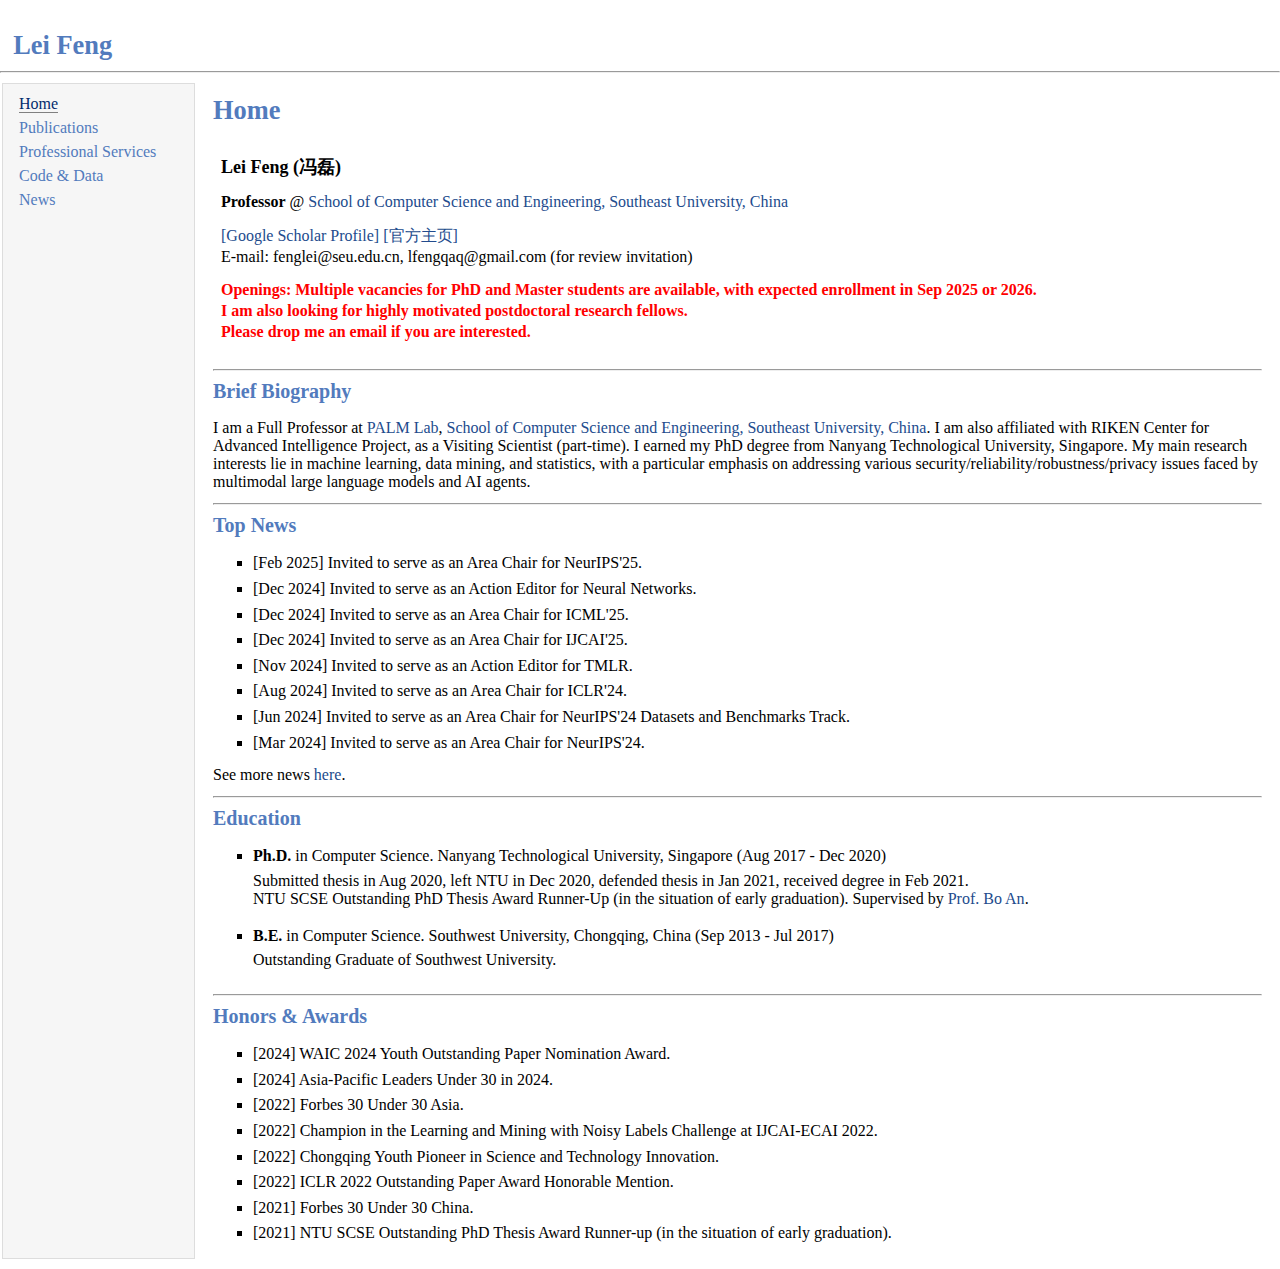
<file: index.html>
<html>

<head>
    <meta http-equiv="Content-Type" content="text/html;charset=utf-8" />
    <link rel="stylesheet" type="text/css" href="style.css" />
    <title>Lei Feng</title>
    <base href="https://lfeng1995.github.io/index.html">
	<meta name="google-site-verification" content="W05h1Y3rGuQXrUuBnQ_l-rdKO04fQiR-cDqy-4horTA" />
</head>

<body>
<h1 style="padding-left: 0.5em">Lei Feng</h1><hr>
<table summary="Table for page layout." id="tlayout">
<tr valign="top">
<td id="layout-menu">
    <div class="menu-item"><a href="index.html" class="current">Home</a></div>
	<div class="menu-item"><a href="research.html">Publications</a></div>
	<div class="menu-item"><a href="services.html">Professional Services</a></div>
    <div class="menu-item"><a href="codedata.html">Code & Data</a></div>
	<div class="menu-item"><a href="news.html">News</a></div>
</td>
<td id="layout-content">
    <h1 style="margin-top: 0em">Home</h1><br>
  <!--  <p>[ <a href="#news">News</a>,
        <a href="#interest">Research Interests</a>,
        <a href="#job">Job Experience</a>,
        <a href="#edu">Education</a> ]</p>-->
    <table class="imgtable"><tr valign="top">
        <td align="left">
            <!-- <p><span style="font-size: 130%"><b>Lei Feng (冯磊)</b></span></p> -->
			<p><font size="4"><b>Lei Feng (冯磊)</b></font></p>

            <p>
                <b>Professor</b> @ <a href="https://cs.seu.edu.cn/" target="_blank">School of Computer Science and Engineering, Southeast University, China</a> <br>
			</p>
			
			<!--
            <p>
                <b>Visiting Scientist</b><br>
                <a href="https://aip.riken.jp/labs/generic_tech/imperfect_inf_learn/?lang=en" target="_blank">Imperfect Information Learning Team</a> <br>
                <a href="https://aip.riken.jp/" target="_blank">RIKEN Center for Advanced Intelligence Project, Japan</a> <br>
			</p>
			-->
			
            <p>
				<a href="https://scholar.google.com.sg/citations?user=KomQOFkAAAAJ&hl" target="_blank">[Google Scholar Profile]</a> 
				<a href="https://cs.seu.edu.cn/fenglei/main.htm" target="_blank">[官方主页]</a> <br>
				<!-- <a href="https://faculty.cqu.edu.cn/LeiFeng/en/index.htm" target="_blank">Official Profile</a> <br> -->
				<!-- <a href="http://csrankings.org/#/fromyear/2019/toyear/2020/index?ai&mlmining&world" target="_blank">[CSRankings]</a> -->
				E-mail: fenglei@seu.edu.cn, lfengqaq@gmail.com (for review invitation)<br>
            </p>

			<p>
			
			<font color="red"><b>
			Openings: Multiple vacancies for PhD and Master students are available, with expected enrollment in Sep 2025 or 2026. <br>
			I am also looking for highly motivated postdoctoral research fellows. <br>
			Please drop me an email if you are interested.</u></b></font> 
			
			<!-- <font color="red"><b>Our group at NTU is always looking for highly self-motivated visiting PhD/Master students, remote/on-site research interns/assistants. Feel free to drop me an email if you are interested.</b></font> -->
			</p>
        </td>
    </tr></table>

<div>
<h2><hr><a name="biography"></a>Brief Biography</h2>
I am a Full Professor at <a href="https://palm.seu.edu.cn/" target="_blank">PALM Lab</a>, <a href="https://cs.seu.edu.cn/" target="_blank">School of Computer Science and Engineering, Southeast University, China</a>. I am also affiliated with RIKEN Center for Advanced Intelligence Project, as a Visiting Scientist (part-time). I earned my PhD degree from Nanyang Technological University, Singapore. My main research interests lie in machine learning, data mining, and statistics, with a particular emphasis on addressing various security/reliability/robustness/privacy issues faced by multimodal large language models and AI agents.
</div>

<!-- 
<div>
<h2><hr><a name="biography"></a>Recruiting Information</h2>
        <ul>
		   <li><p>[PhD Students] Full PhD Scholarships are available starting from January 2025. Besides, you can apply for </p></li>
		   <li><p>[Mar 2024] Invited to serve as an Area Chair for NeurIPS'24. </p></li>
		   <li><p>[Dec 2023] Invited to serve as a SPC for IJCAI'24. </p></li>
        </ul>
</div>
-->

<!-- 
I am a machine learning researcher with research interests in reliable machine learning and weakly supervised learning. 
I received my Ph.D. degree from School of Computer Science and Engineering, Nanyang Technological University, Singapore, in 2021, supervised by <a href="https://personal.ntu.edu.sg/boan/" target="_blank">Prof. Bo An</a>. I was a research intern at Imperfect Information Learning Team, RIKEN Center for Advanced Intelligence Project, supervised by <a href="http://www.ms.k.u-tokyo.ac.jp/sugi/" target="_blank">Prof. Masashi Sugiyama</a> and <a href="https://niug1984.github.io/" target="_blank">Dr. Gang Niu</a>. Before my Ph.D. study, I received my B.E. degree from College of Computer and Information Science, Southwest University, China, in 2017.
My long-term goal is to build effective, reliable, and explainable machine learning systems, which can learn from various types of complex data with limited supervision information.
-->

<div>
        <h2><hr><a name="news"></a>Top News</h2>
        <ul>
		<li><p>[Feb 2025] Invited to serve as an Area Chair for NeurIPS'25. </p></li>
		<li><p>[Dec 2024] Invited to serve as an Action Editor for Neural Networks. </p></li>
		<li><p>[Dec 2024] Invited to serve as an Area Chair for ICML'25. </p></li>
		<li><p>[Dec 2024] Invited to serve as an Area Chair for IJCAI'25. </p></li>
			<li><p>[Nov 2024] Invited to serve as an Action Editor for TMLR. </p></li>
			<li><p>[Aug 2024] Invited to serve as an Area Chair for ICLR'24. </p></li>
			<li><p>[Jun 2024] Invited to serve as an Area Chair for NeurIPS'24 Datasets and Benchmarks Track. </p></li>
			<li><p>[Mar 2024] Invited to serve as an Area Chair for NeurIPS'24. </p></li>
        </ul>
		See more news <a href="news.html">here</a>.
</div>

<!--
<div>
<h2><hr><a name="biography"></a>Research Interests</h2>
My general research interests lie in machine learning and data science, with a particular emphasis on the following topics:
<ul>
<li><p><b>Weakly Supervised Learning:</b><br>
- Partial-Label Learning [<A HREF="https://ojs.aaai.org/index.php/AAAI/article/view/4233" target="_blank">AAAI'19</A>, <A HREF="http://proceedings.mlr.press/v119/feng20a/feng20a.pdf" target="_blank">ICML'20a</A>, <A HREF="https://proceedings.neurips.cc/paper/2020/hash/7bd28f15a49d5e5848d6ec70e584e625-Abstract.html" target="_blank">NeurIPS'20</A>, <A HREF="https://openreview.net/pdf?id=qqdXHUGec9h" target="_blank">ICLR'22a</A>, <A HREF="https://dl.acm.org/doi/abs/10.1145/3534678.3539434" target="_blank">KDD'22</A>, <A HREF="https://openreview.net/pdf?id=wUUutywJY6" target="_blank">NeurIPS'22a</A>, <A HREF="https://openreview.net/pdf?id=EhYjZy6e1gJ" target="_blank">ICLR'22b</A>, <A HREF="https://ieeexplore.ieee.org/abstract/document/10122995/" target="_blank">TPAMI'23</A>, <A HREF="https://dl.acm.org/doi/10.1145/3580305.3599460" target="_blank">KDD'23</A>, <A HREF="https://openaccess.thecvf.com/content/ICCV2023/papers/He_Candidate-aware_Selective_Disambiguation_Based_On_Normalized_Entropy_for_Instance-dependent_Partial-label_ICCV_2023_paper.pdf" target="_blank">ICCV'23a</A>, <A HREF="https://openreview.net/pdf?id=PYSfn5xXEe" target="_blank">NeurIPS'23a</A>]<br>
- Noisy-Label Learning [<A HREF="https://openaccess.thecvf.com/content_CVPR_2020/papers/Wei_Combating_Noisy_Labels_by_Agreement_A_Joint_Training_Method_with_CVPR_2020_paper.pdf" target="_blank">CVPR'20</A>, <A HREF="https://www.ijcai.org/proceedings/2020/0305.pdf" target="_blank">IJCAI'20</A>, <A HREF="https://ojs.aaai.org/index.php/AAAI/article/view/20851" target="_blank">AAAI'22a</A>, <A HREF="https://openreview.net/pdf?id=qzM1Tw5i7N" target="_blank">TMLR'22</A>, <A HREF="https://ieeexplore.ieee.org/abstract/document/9765651/" target="_blank">TNNLS'22</A>, <A HREF="https://openaccess.thecvf.com/content/CVPR2023/papers/Wei_Fine-Grained_Classification_With_Noisy_Labels_CVPR_2023_paper.pdf" target="_blank">CVPR'23</A>, <A HREF="https://openreview.net/pdf?id=g0ofsq1NRL" target="_blank">ICML'23a</A>, <A HREF="https://www.ijcai.org/proceedings/2023/494" target="_blank">IJCAI'23</A>
, <A HREF="https://openaccess.thecvf.com/content/ICCV2023/papers/Yuan_Late_Stopping_Avoiding_Confidently_Learning_from_Mislabeled_Examples_ICCV_2023_paper.pdf" target="_blank">ICCV'23b</A>]<br>
- Complementary-Label Learning [<A HREF="http://proceedings.mlr.press/v119/feng20a/feng20a.pdf" target="_blank">ICML'20b</A>, <A HREF="https://www.ijcai.org/proceedings/2021/423" target="_blank">IJCAI'21</A>,  <A HREF="https://proceedings.mlr.press/v206/liu23g.html" target="_blank">AISTATS'23</A>]<br>
- Weakly Supervised Binary Classification [<A HREF="http://proceedings.mlr.press/v139/feng21d/feng21d.pdf" target="_blank">ICML'21a</A>, <A HREF="http://proceedings.mlr.press/v139/cao21b/cao21b.pdf" target="_blank">ICML'21b</A>, <A HREF="https://openreview.net/pdf?id=NH29920YEmj" target="_blank">ICLR'22c</A>, <A HREF="https://openreview.net/pdf?id=4RoD1o7yq6" target="_blank">NeurIPS'23b</A>]<br>
- Learning from Aggregate Observations [<A HREF="https://dl.acm.org/doi/abs/10.1145/3447548.3467318" target="_blank">KDD'21</A>, <A HREF="https://ieeexplore.ieee.org/abstract/document/10021858/" target="_blank">TKDE'23</A>, <A HREF="https://openreview.net/pdf?id=GmUUB5HuOe" target="_blank">ICML'23b</A>]<br>
- Weakly Supervised Regression [<A HREF="https://ojs.aaai.org/index.php/AAAI/article/view/25871" target="_blank">AAAI'23a</A>, <A HREF="https://openreview.net/pdf?id=O2XerBwfFk" target="_blank">ICML'23c</A>]<br>
</p></li>
<li><p><b>Trustworthy Deep Learning:</b><br>
- Adversarial Machine Learning [<A HREF="https://openreview.net/pdf?id=I39u89067j" target="_blank">NeurIPS'21a</A>, <A HREF="https://ojs.aaai.org/index.php/AAAI/article/view/20822/20581" target="_blank">AAAI'22b</A>, <A HREF="https://openreview.net/pdf?id=TVlKuUk-uj9" target="_blank">NeurIPS'22c</A>]<br>
- Out-of-Distribution Data [<A HREF="https://proceedings.mlr.press/v162/wei22d.html" target="_blank">ICML'22a</A>, <A HREF="https://proceedings.mlr.press/v162/wei22c/wei22c.pdf" target="_blank">ICML'22b</A>, <A HREF="https://openreview.net/forum?id=A86JTXllHa" target="_blank">NeurIPS'23c</A>]<br>
- Learning with Rejection [<A HREF="https://openreview.net/pdf?id=DwHIcEyias" target="_blank">NeurIPS'22b</A>, <A HREF="https://openreview.net/pdf?id=o7HckkxOZH" target="_blank">NeurIPS'23d</A>, <A HREF="https://openreview.net/pdf?id=fPAAgjISu0" target="_blank">NeurIPS'23e</A>]<br>
- Model Calibration [<A HREF="https://proceedings.neurips.cc/paper/2021/file/61f3a6dbc9120ea78ef75544826c814e-Paper.pdf" target="_blank">NeurIPS'21b</A>]<br>
</p></li>
</ul>
Recently, I am interested in foundation models with various fine-tuning strategies and would like to investigate the above research topics with foundation models.
</div>
-->
<!-- Feel free to drop me an email if you are interested in collaborating with me on the above research topics. -->

<!--
<div>
    <h2><hr><a name="researchApp"></a>Research Appointments</h2>
        <ul>
			<li><p><b>Visiting Scientist</b> (Jul 2021 - Present)</p></li>
			Imperfect Information Learning Team, RIKEN Center for Advanced Intelligent Project, Tokyo, Japan<br>
			<br>
			<li><p><b>Professor</b> (Jan 2021 - Present)</p></li>
			College of Computer Science, Chongqing University, Chongqing, China<br>
			<br>
			<li><p><b>Research Assistant</b> (Aug 2020 - Dec 2020)</p></li>
			Agent Mediated Intelligence Research Group, School of Computer Science and Engineering, Nanyang Technological University, Singapore<br>
			Supervised by <a href="https://personal.ntu.edu.sg/boan/" target="_blank">Prof. Bo An</a><br>
			<br>
            <li><p><b>Research Intern</b> (Oct 2019 - Jan 2020)</p></li>
			Imperfect Information Learning Team, RIKEN Center for Advanced Intelligent Project, Tokyo, Japan<br>
			Supervised by <a href="http://www.ms.k.u-tokyo.ac.jp/sugi/" target="_blank">Prof. Masashi Sugiyama</a> and <a href="https://niug1984.github.io/" target="_blank">Dr. Gang Niu</a><br>
        </ul>
</div>
-->

<div>
    <h2><hr><a name="Education"></a>Education</h2>
        <ul>
			<li><p><b>Ph.D.</b> in Computer Science. Nanyang Technological University, Singapore (Aug 2017 - Dec 2020)</p></li>
			Submitted thesis in Aug 2020, left NTU in Dec 2020, defended thesis in Jan 2021, received degree in Feb 2021.<br>
			NTU SCSE Outstanding PhD Thesis Award Runner-Up (in the situation of early graduation). Supervised by <a href="https://personal.ntu.edu.sg/boan/" target="_blank">Prof. Bo An</a>.<br>
			<br>
			<li><p><b>B.E.</b> in Computer Science. Southwest University, Chongqing, China (Sep 2013 - Jul 2017)</p></li>
			Outstanding Graduate of Southwest University.
        </ul>
</div>


<div>
    <h2><hr><a name="Honors"></a>Honors & Awards</h2>
        <ul>
			<li><p>[2024] WAIC 2024 Youth Outstanding Paper Nomination Award.</p></li>
			<li><p>[2024] Asia-Pacific Leaders Under 30 in 2024.</p></li>
			<li><p>[2022] Forbes 30 Under 30 Asia.</p></li>
			<li><p>[2022] Champion in the Learning and Mining with Noisy Labels Challenge at IJCAI-ECAI 2022.</p></li>
			<li><p>[2022] Chongqing Youth Pioneer in Science and Technology Innovation. </p></li>
			<li><p>[2022] ICLR 2022 Outstanding Paper Award Honorable Mention.</p></li>
			<li><p>[2021] Forbes 30 Under 30 China.</p></li>
			<li><p>[2021] NTU SCSE Outstanding PhD Thesis Award Runner-up (in the situation of early graduation).</p></li>
        </ul>
</div>

<!--
<div>
<h2><hr><a name="biography"></a>Brief Biography</h2>


<p>Lei Feng received his Ph.D. degree from <a href="http://scse.ntu.edu.sg/Pages/Home.aspx" target="_blank">School of Computer Science and Engineering</a>, <a href="https://www.ntu.edu.sg/Pages/home.aspx" target="_blank">Nanyang Technological University</a>, supervised by <a href="https://personal.ntu.edu.sg/boan/" target="_blank">Prof. Bo An</a>.
He was a research intern at <a href="https://aip.riken.jp/labs/generic_tech/imperfect_inf_learn/" target="_blank">Imperfect Information Learning Team</a>, <a href="https://www.riken.jp/en/research/labs/aip/" target="_blank">RIKEN Center for Advanced Intelligence Project</a>, supervised by <a href="http://www.ms.k.u-tokyo.ac.jp/sugi/" target="_blank">Prof. Masashi Sugiyama</a> and <a href="https://niug1984.github.io/" target="_blank">Dr. Gang Niu</a>. Currently, he is a professor at <a href="http://www.cs.cqu.edu.cn/" target="_blank">College of Computer Science</a>, <a href="https://www.cqu.edu.cn/" target="_blank">Chongqing University, China</a> and a visiting scientist at <a href="https://aip.riken.jp/labs/generic_tech/imperfect_inf_learn/?lang=en" target="_blank">Imperfect Information Learning Team</a>, <a href="https://aip.riken.jp/" target="_blank">RIKEN Center for Advanced Intelligence Project, Japan</a>.
</p>

</div> -->

<!--
<div>
    <h2><hr><a name="Conferences"></a>Relevant Conferences</h2>
<iframe src="https://confsearch.ethz.ch/confsearch/faces/pages/staticresults.jsp?query=aaai%20ijcai%20kdd%20icml%20www%20NeurIPS%20cvpr%20iccv%20iclr&sortMode=1&graphicView=0" height="700" width="800" name="confsearch_frame"
 frameborder="0"> </iframe>
</div> -->





</td>
</tr>
</table>
</body>
</html>
</file>
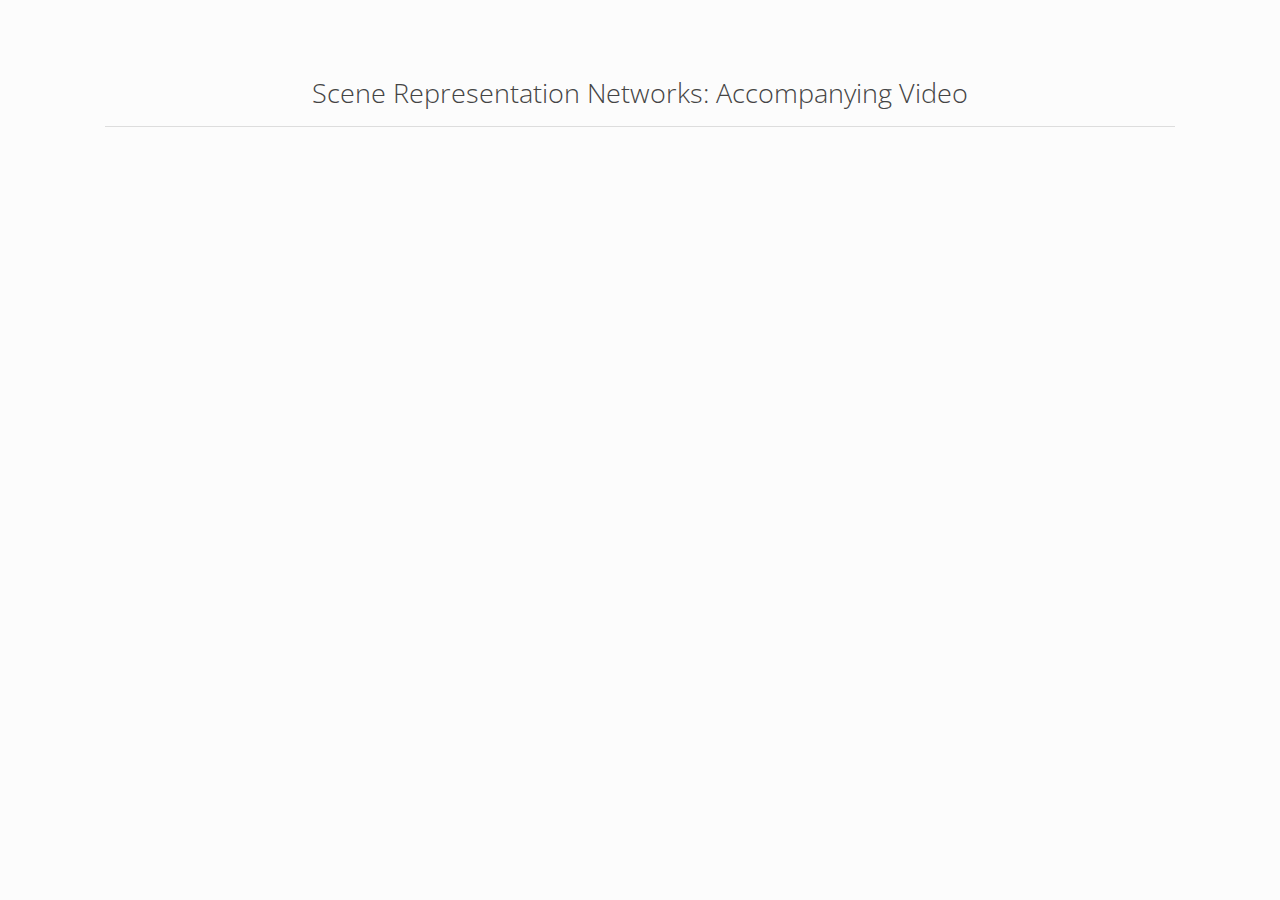
<file: srns/video/index.html>
<!DOCTYPE html>
<html lang="en">
<head>
    <meta charset="utf-8">
    <meta http-equiv="X-UA-Compatible" content="IE=edge">
    <meta name="viewport" content="width=device-width, initial-scale=1">
    <meta name="description"
          content="Explanatory video for Scene Representation Networks, NeurIPS 2019, Sitzmann et al.">

    <!-- Bootstrap core CSS -->
    <link href="../bootstrap.min.css" rel="stylesheet">

    <!-- Custom styles for this template -->
    <link href="../offcanvas.css" rel="stylesheet">
</head>

<body>
<div class="container">
    <h2>Scene Representation Networks: Accompanying Video</h2>
    <hr>
    <iframe width="884" height="497" class='center' src="https://www.youtube.com/embed/6vMEBWD8O20?controls=0" frameborder="0" allow="accelerometer; autoplay; encrypted-media; gyroscope; picture-in-picture" allowfullscreen></iframe>

</div><!--/.container-->
</body>
</html>
</file>
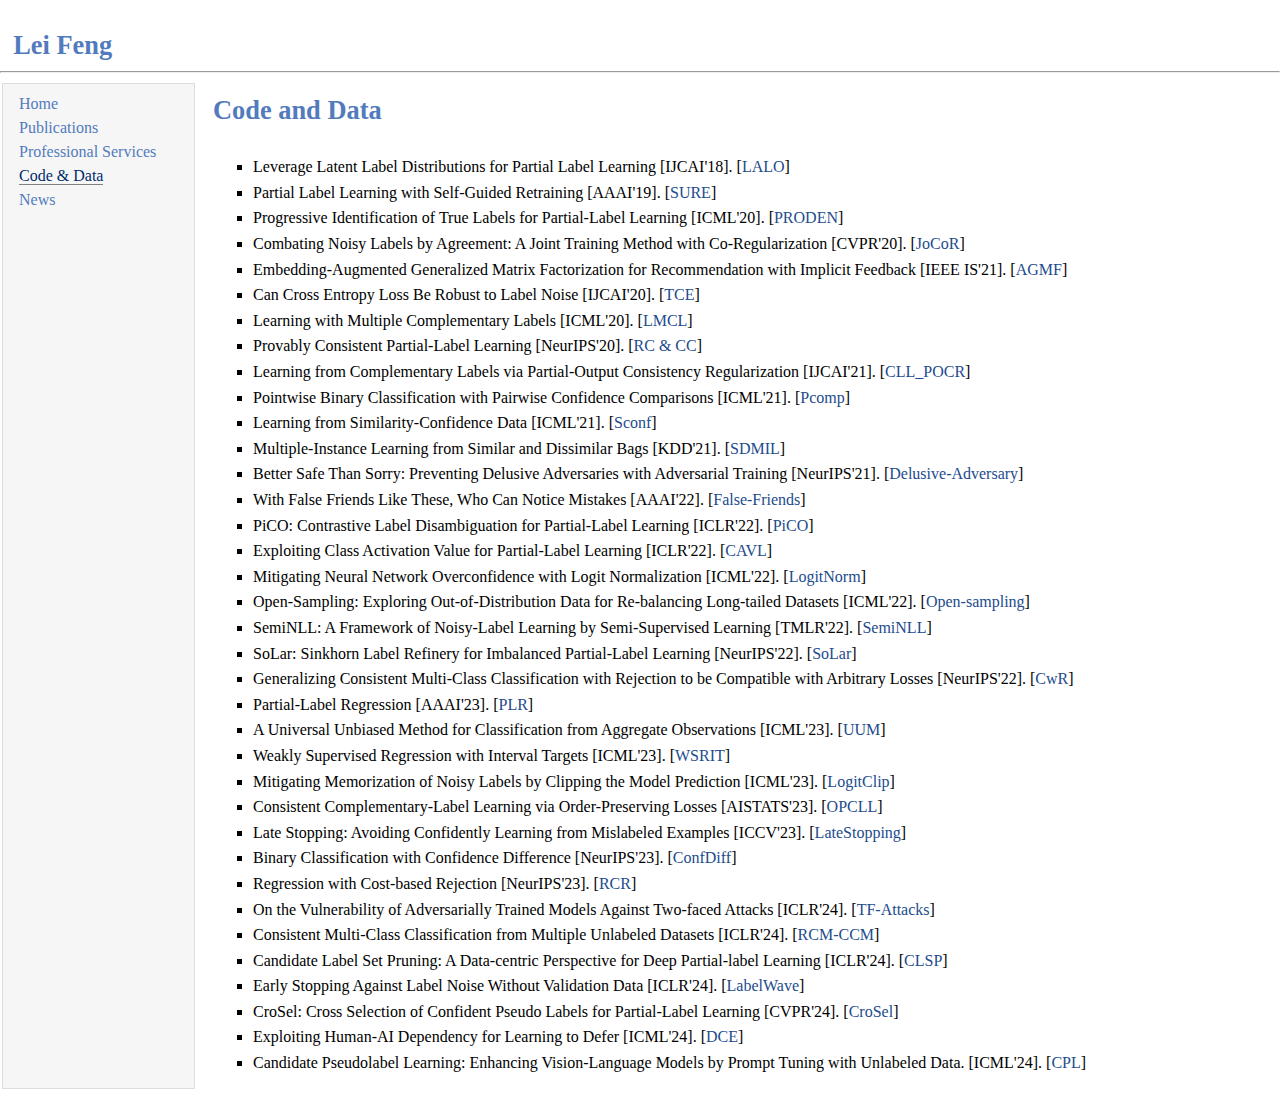
<file: codedata.html>
<html>

<head>
    <meta http-equiv="Content-Type" content="text/html;charset=utf-8" />
    <link rel="stylesheet" type="text/css" href="style.css" />
    <title>Lei Feng</title>
    <base href="https://lfeng1995.github.io/codedata.html">
</head>

<body>
<h1 style="padding-left: 0.5em">Lei Feng</h1><hr>
<table summary="Table for page layout." id="tlayout">
<tr valign="top">
<td id="layout-menu">
    <div class="menu-item"><a href="index.html">Home</a></div>
	<div class="menu-item"><a href="research.html">Publications</a></div>
	<div class="menu-item"><a href="services.html">Professional Services</a></div>
    <div class="menu-item"><a href="codedata.html" class="current">Code & Data</a></div>
	<div class="menu-item"><a href="news.html">News</a></div>
</td>
<td id="layout-content">
    <div>
        <!--<h1><hr><a name="codedata"></a>Code and Datasets</h1> -->
		<h1 style="margin-top: 0em">Code and Data</h1><br>

		<ul>
			<li><p>
            Leverage Latent Label Distributions for Partial Label Learning [IJCAI'18]. [<A HREF="Code/LALO.zip">LALO</A>]<br>
            </p></li>
			<li><p>
            Partial Label Learning with Self-Guided Retraining [AAAI'19]. [<A HREF="Code/SURE.zip">SURE</A>]<br>
            </p></li>
            <li><p>
            Progressive Identification of True Labels for Partial-Label Learning [ICML'20]. [<A HREF="https://github.com/Lvcrezia77/PRODEN">PRODEN</A>]<br>
            </p></li>
            <li><p>
            Combating Noisy Labels by Agreement: A Joint Training Method with Co-Regularization [CVPR'20]. [<A HREF="https://github.com/hongxin001/JoCoR">JoCoR</A>]<br>
            </p></li>
			<li><p>
            Embedding-Augmented Generalized Matrix Factorization for Recommendation with Implicit Feedback [IEEE IS'21]. [<A HREF="Code/AGMF.zip">AGMF</A>]<br>
            </p></li>
			<li><p>
            Can Cross Entropy Loss Be Robust to Label Noise [IJCAI'20]. [<A HREF="Code/TCE.zip">TCE</A>]<br>
            </p></li>
			<li><p>
            Learning with Multiple Complementary Labels [ICML'20]. [<A HREF="Code/LMCL.zip">LMCL</A>]<br>
            </p></li>
			<li><p>
            Provably Consistent Partial-Label Learning [NeurIPS'20]. [<A HREF="Code/RCCC.zip">RC & CC</A>]<br>
            </p></li>
			<li><p>
            Learning from Complementary Labels via Partial-Output Consistency Regularization [IJCAI'21]. [<A HREF="https://github.com/dengbaowang/CLL_POCR">CLL_POCR</A>]<br>
            </p></li>
			<li><p>
            Pointwise Binary Classification with Pairwise Confidence Comparisons [ICML'21]. [<A HREF="Code/Pcomp.zip">Pcomp</A>]<br>
            </p></li>
			<li><p>
            Learning from Similarity-Confidence Data [ICML'21]. [<A HREF="Code/Sconf.zip">Sconf</A>]<br>
            </p></li>
			<li><p>
            Multiple-Instance Learning from Similar and Dissimilar Bags [KDD'21]. [<A HREF="Code/SDMIL.zip">SDMIL</A>]<br>
            </p></li>
			<li><p>
            Better Safe Than Sorry: Preventing Delusive Adversaries with Adversarial Training [NeurIPS'21]. [<A HREF="https://github.com/TLMichael/Delusive-Adversary">Delusive-Adversary</A>]<br>
            </p></li>
			<li><p>
            With False Friends Like These, Who Can Notice Mistakes [AAAI'22]. [<A HREF="https://github.com/TLMichael/False-Friends">False-Friends</A>]<br>
            </p></li>
			<li><p>
            PiCO: Contrastive Label Disambiguation for Partial-Label Learning [ICLR'22]. [<A HREF="https://github.com/hbzju/PiCO">PiCO</A>]<br>
            </p></li>
			<li><p>
            Exploiting Class Activation Value for Partial-Label Learning [ICLR'22]. [<A HREF="https://github.com/Ferenas/CAVL">CAVL</A>]<br>
            </p></li>
			<li><p>
            Mitigating Neural Network Overconfidence with Logit Normalization [ICML'22]. [<A HREF="https://github.com/hongxin001/logitnorm_ood">LogitNorm</A>]<br>
            </p></li>
			<li><p>
            Open-Sampling: Exploring Out-of-Distribution Data for Re-balancing Long-tailed Datasets [ICML'22]. [<A HREF="https://github.com/hongxin001/open-sampling">Open-sampling</A>]<br>
            </p></li>
			<li><p>
            SemiNLL: A Framework of Noisy-Label Learning by Semi-Supervised Learning [TMLR'22]. [<A HREF="https://github.com/Wongcheukwai/SemiNLL">SemiNLL</A>]<br>
            </p></li>
			<li><p>
            SoLar: Sinkhorn Label Refinery for Imbalanced Partial-Label Learning [NeurIPS'22]. [<A HREF="https://github.com/hbzju/SoLar">SoLar</A>]<br>
            </p></li>
			<li><p>
            Generalizing Consistent Multi-Class Classification with Rejection to be Compatible with Arbitrary Losses [NeurIPS'22]. [<A HREF="Code/CwR.zip">CwR</A>]<br>
            </p></li>
			<li><p>
            Partial-Label Regression [AAAI'23]. [<A HREF="Code/PLR.zip">PLR</A>]<br>
            </p></li>
			<li><p>
            A Universal Unbiased Method for Classification from Aggregate Observations [ICML'23]. [<A HREF="Code/UUM.zip">UUM</A>]<br>
            </p></li>
			<li><p>
            Weakly Supervised Regression with Interval Targets [ICML'23]. [<A HREF="Code/WSRIT.zip">WSRIT</A>]<br>
            </p></li>
			<li><p>
            Mitigating Memorization of Noisy Labels by Clipping the Model Prediction [ICML'23]. [<A HREF="https://github.com/hongxin001/LogitClip">LogitClip</A>]<br>
            </p></li>
			<li><p>
            Consistent Complementary-Label Learning via Order-Preserving Losses [AISTATS'23]. [<A HREF="https://github.com/yzcao-nkg/OPCLL">OPCLL</A>]<br>
            </p></li>
			<li><p>
            Late Stopping: Avoiding Confidently Learning from Mislabeled Examples [ICCV'23]. [<A HREF="https://github.com/tmllab/2023_ICCV_LateStopping">LateStopping</A>]<br>
            </p></li>
			<li><p>
            Binary Classification with Confidence Difference [NeurIPS'23]. [<A HREF="https://github.com/wwangwitsel/ConfDiff">ConfDiff</A>]<br>
            </p></li>
			<li><p>
            Regression with Cost-based Rejection [NeurIPS'23]. [<A HREF="Code/RCR.zip">RCR</A>]<br>
            </p></li>
			<li><p>
            On the Vulnerability of Adversarially Trained Models Against Two-faced Attacks [ICLR'24]. [<A HREF="Code/TF-Attacks.zip">TF-Attacks</A>]<br>
            </p></li>
			<li><p>
            Consistent Multi-Class Classification from Multiple Unlabeled Datasets [ICLR'24]. [<A HREF="Code/RCM-CCM.zip">RCM-CCM</A>]<br>
            </p></li>		
			<li><p>
            Candidate Label Set Pruning: A Data-centric Perspective for Deep Partial-label Learning [ICLR'24]. [<A HREF="https://github.com/shuohe1995/CLSP">CLSP</A>]<br>
            </p></li>
			<li><p>
            Early Stopping Against Label Noise Without Validation Data [ICLR'24]. [<A HREF="https://github.com/tmllab/2024_ICLR_LabelWave">LabelWave</A>]<br>
            </p></li>
			<li><p>
            CroSel: Cross Selection of Confident Pseudo Labels for Partial-Label Learning [CVPR'24]. [<A HREF="https://github.com/jokersio-tsy/CroSel">CroSel</A>]<br>
            </p></li>
			<li><p>
            Exploiting Human-AI Dependency for Learning to Defer [ICML'24]. [<A HREF="Code/DCE.zip">DCE</A>]<br>
            </p></li>
			<li><p>
            Candidate Pseudolabel Learning: Enhancing Vision-Language Models by Prompt Tuning with Unlabeled Data. [ICML'24]. [<A HREF="https://github.com/vanillaer/CPL-ICML2024">CPL</A>]<br>
            </p></li>
		</ul>
    </div>
</td>
</tr>
</table>
</body>
</html>
</file>
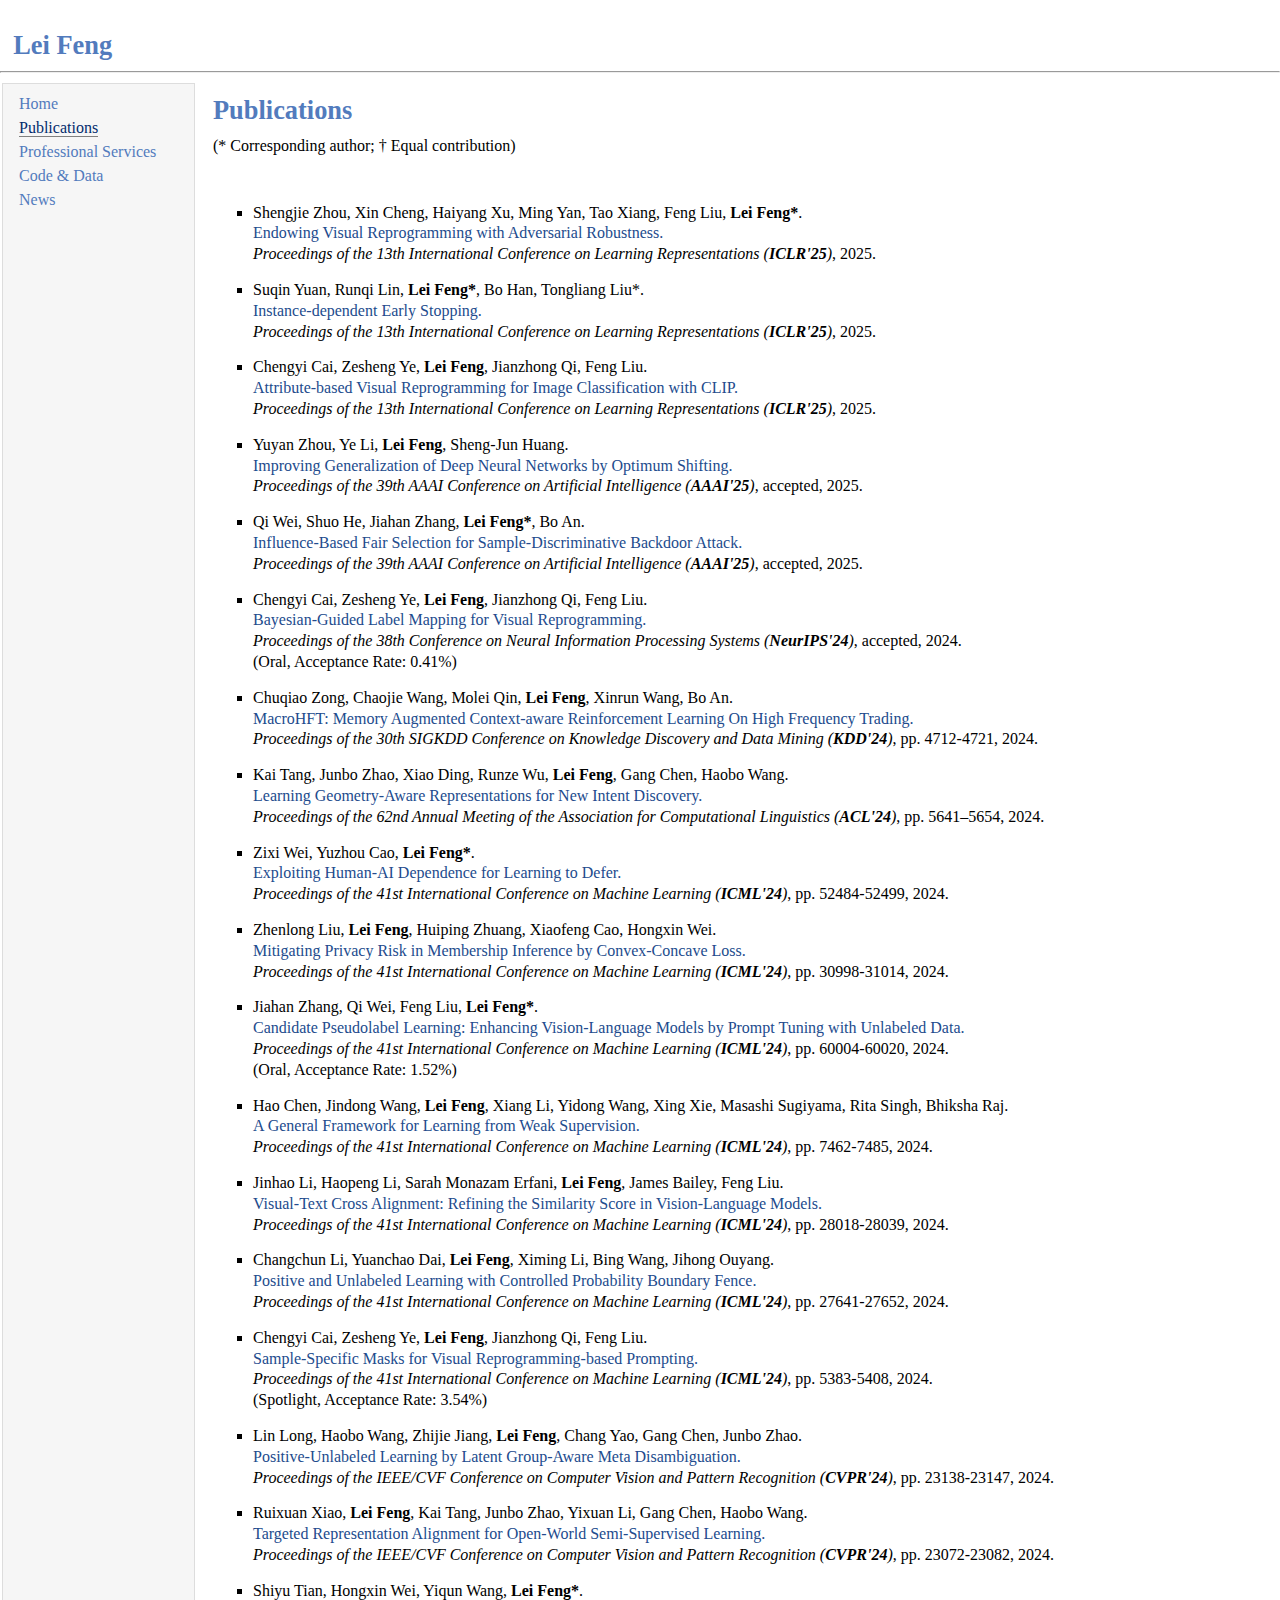
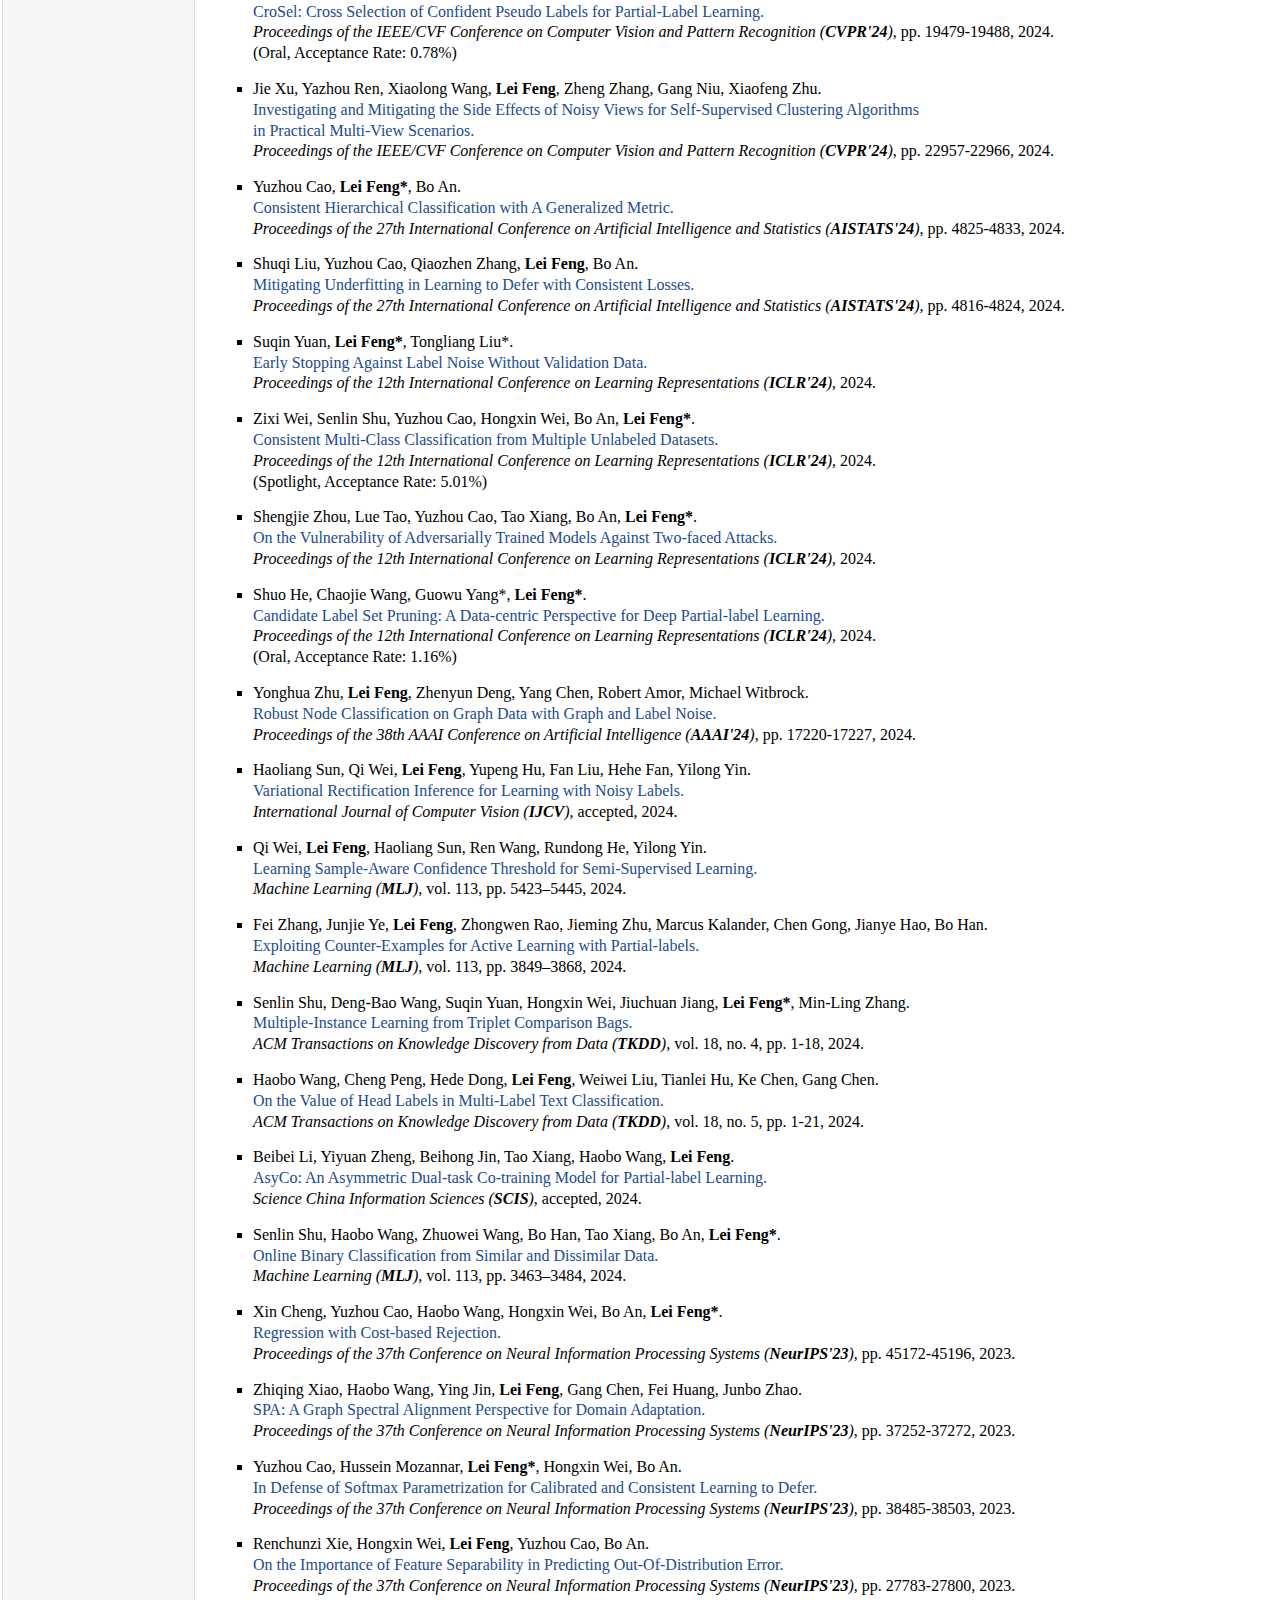
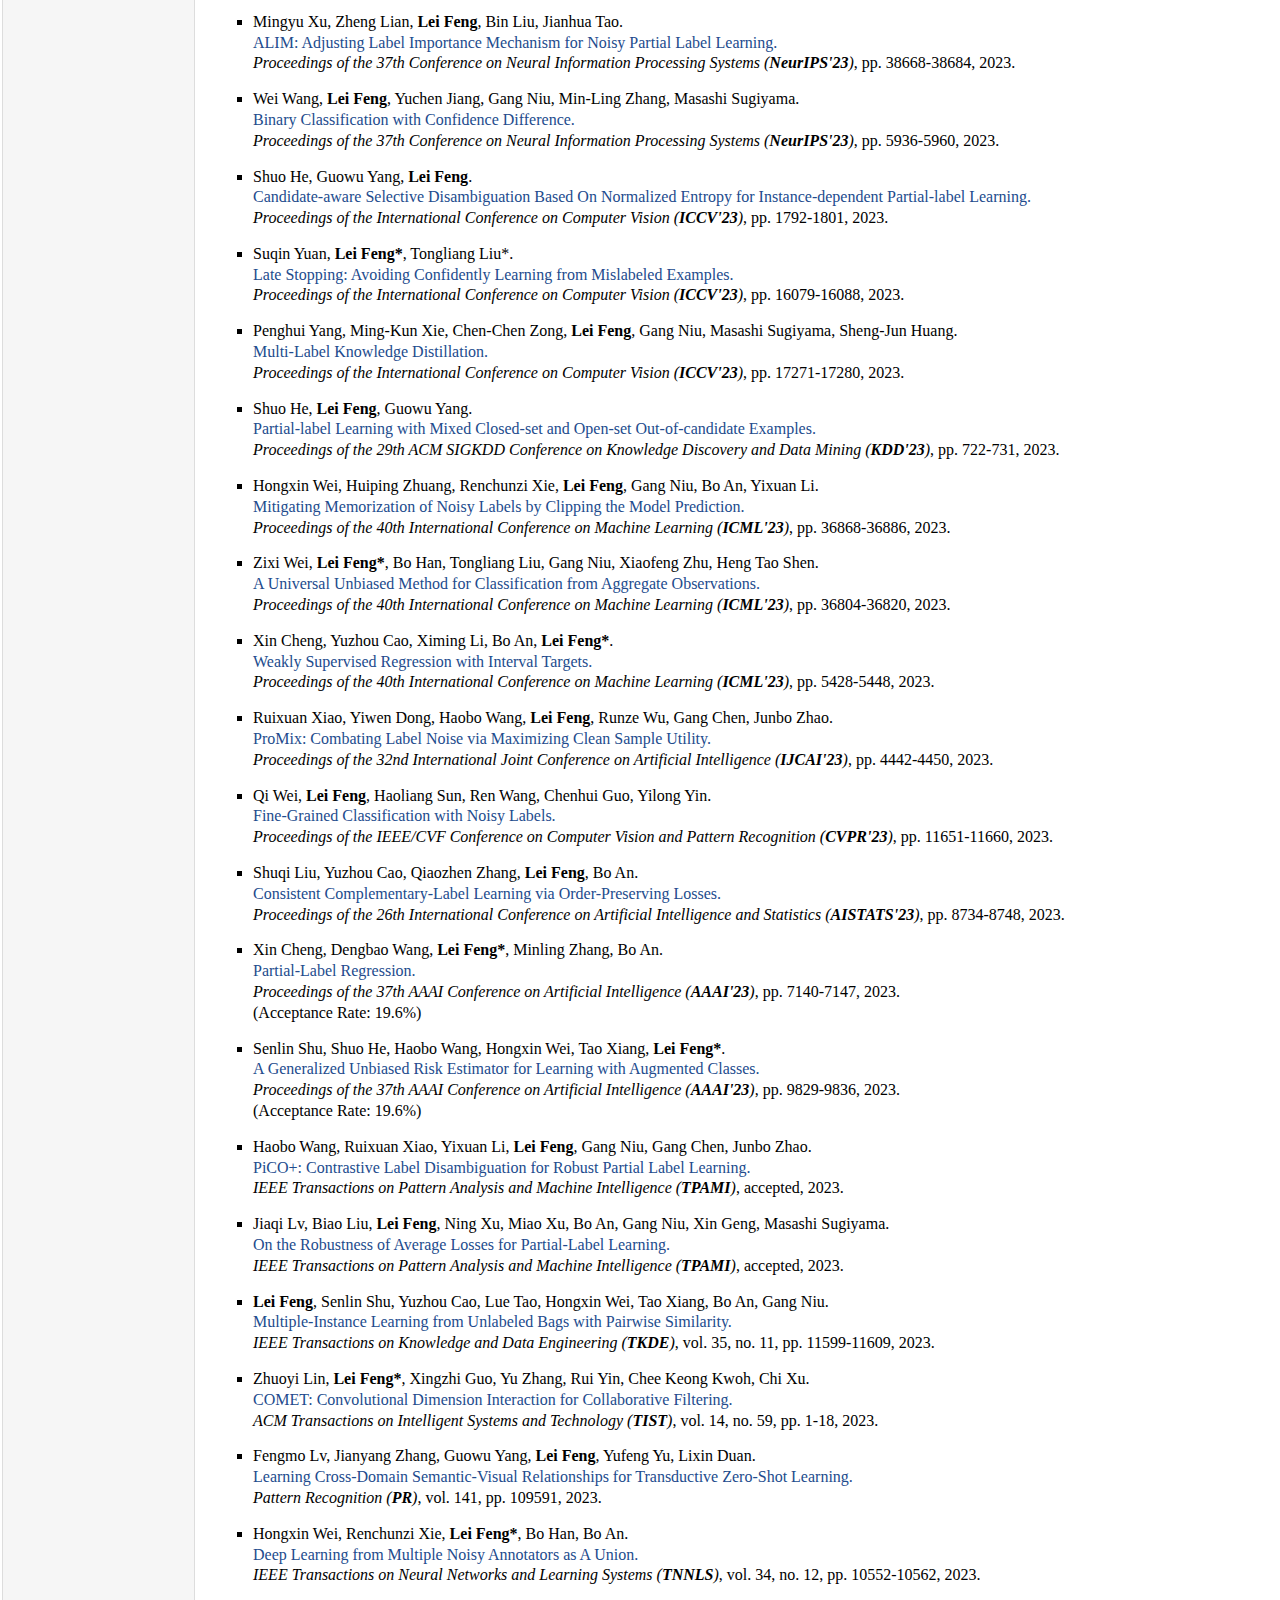
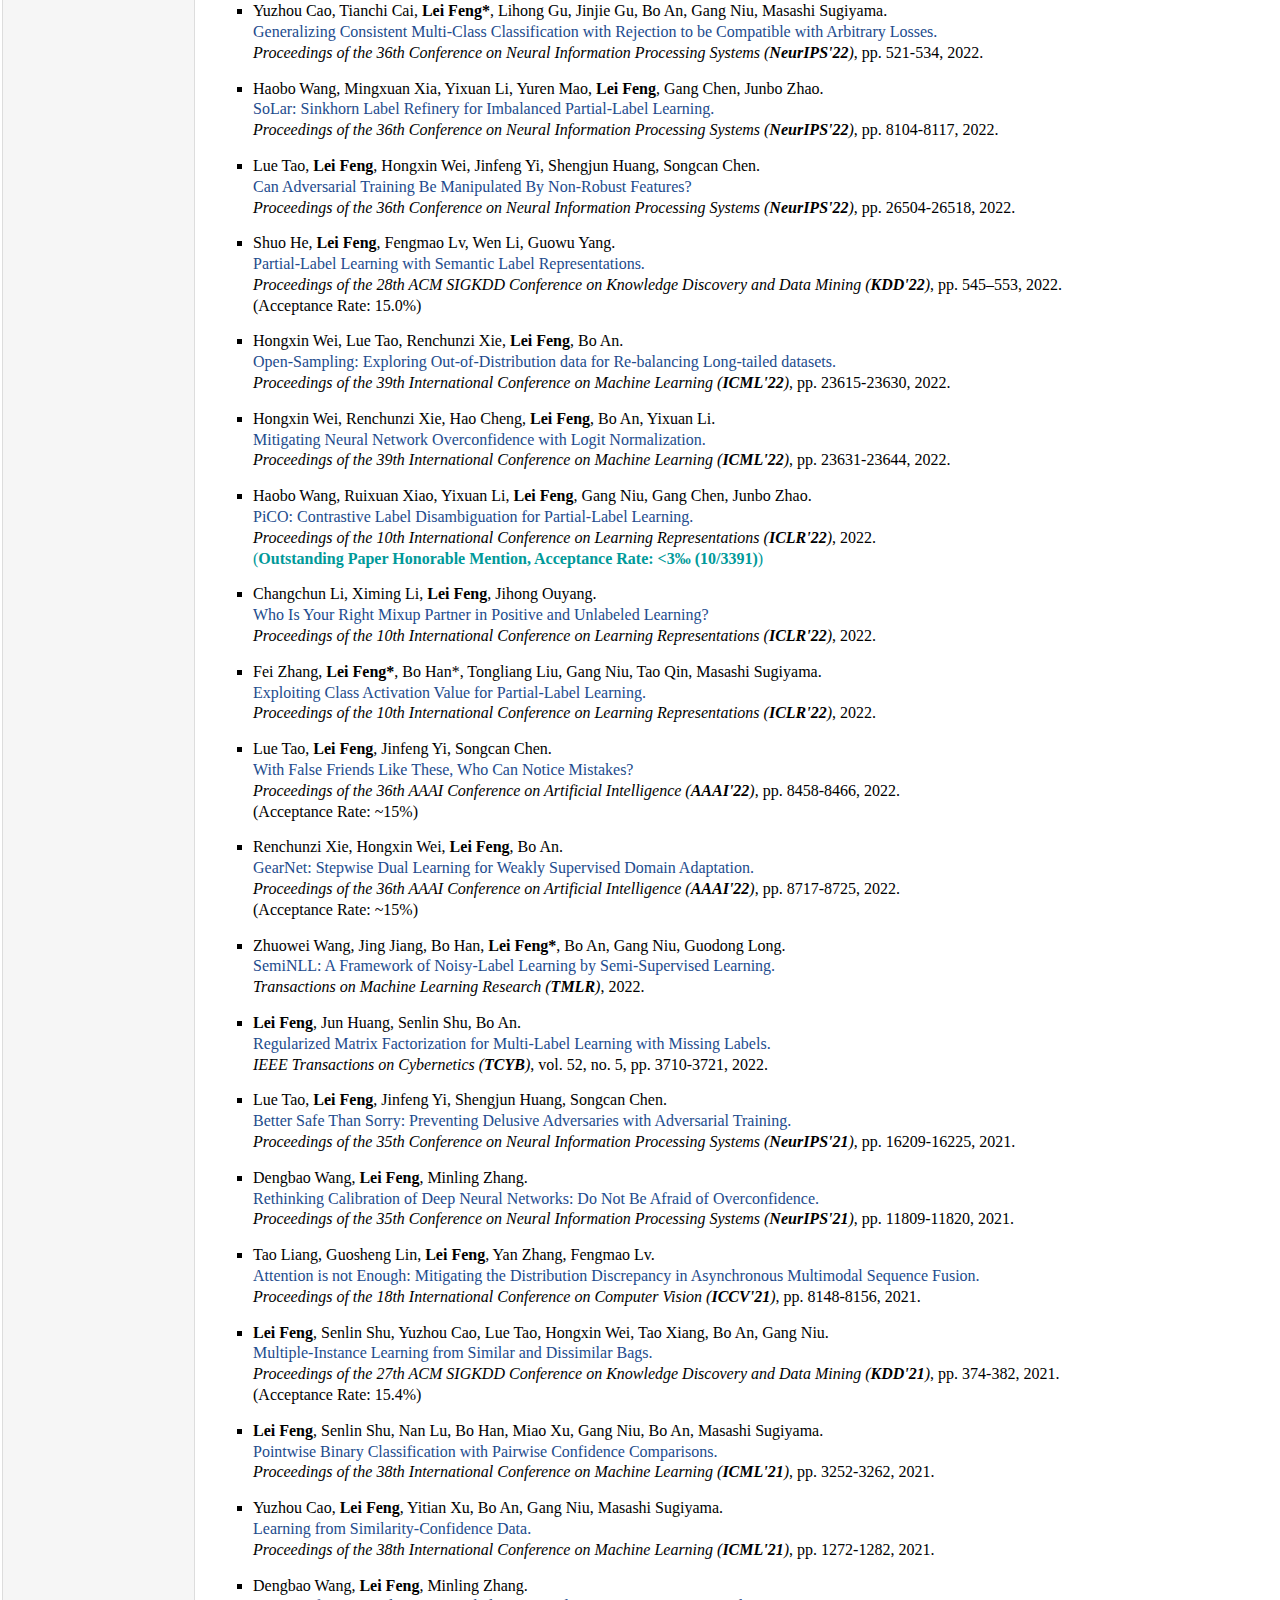
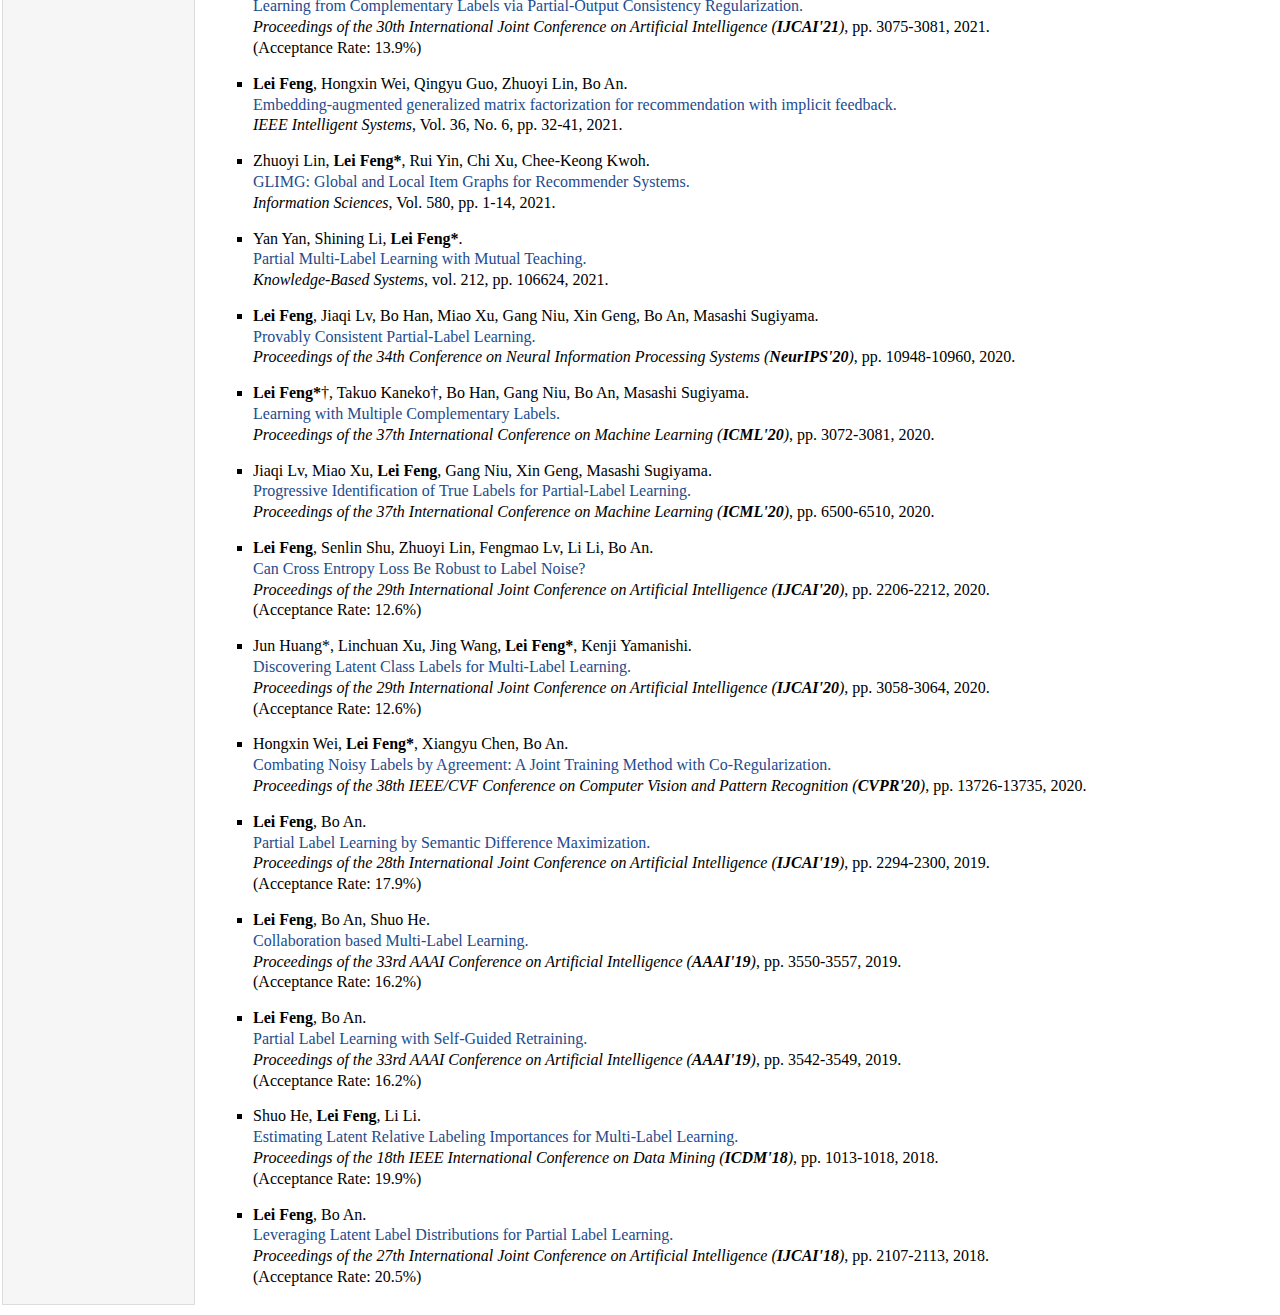
<file: Full Publications.html>
<html>

<head>
    <meta http-equiv="Content-Type" content="text/html;charset=utf-8" />
    <link rel="stylesheet" type="text/css" href="style.css" />
    <title>Lei Feng</title>
    <base href="https://lfeng1995.github.io/research.html">
</head>

<body>
<h1 style="padding-left: 0.5em">Lei Feng</h1><hr>
<table summary="Table for page layout." id="tlayout">
<tr valign="top">
<td id="layout-menu">
    <div class="menu-item"><a href="index.html">Home</a></div>
	<div class="menu-item"><a href="research.html" class="current">Publications</a></div>
	<div class="menu-item"><a href="services.html">Professional Services</a></div>
  <div class="menu-item"><a href="codedata.html">Code & Data</a></div>
	<div class="menu-item"><a href="news.html">News</a></div>
</td>
<td id="layout-content">

    <!-- <h1 style="margin-top: 0em"></h1><br> -->
	
	<h1 style="margin-top: 0em">Publications</h1>
	<p>(* Corresponding author; &#8224 Equal contribution)</p><br>
	<!--
	<p>[ <a href="#2023">2023</a>,
		 <a href="#2022">2022</a>,
		 <a href="#2021">2021</a>,
		 <a href="#2020">2020</a>,
         <a href="#2019">2019</a>,
         <a href="#2018">2018</a>]</p>
	-->
<!-- <h2><hr><a name="2023"></a>2023</h2> -->
    <!-- <ol reversed> -->
	<ul>
		<li><p style = "margin:15px 0">
                Shengjie Zhou, Xin Cheng, Haiyang Xu, Ming Yan, Tao Xiang, Feng Liu, <b>Lei Feng*</b>.<br>
                <a href="https://openreview.net/forum?id=OuLgaHEmzi" target="_blank">Endowing Visual Reprogramming with Adversarial Robustness.</a><br>
				<i>Proceedings of the 13th International Conference on Learning Representations (<b>ICLR'25</b>)</i>, 2025.<br>
            </p></li>	
		<li><p style = "margin:15px 0">
                Suqin Yuan, Runqi Lin, <b>Lei Feng*</b>, Bo Han, Tongliang Liu*.<br>
                <a href="https://openreview.net/forum?id=P42DbV2nuV" target="_blank">Instance-dependent Early Stopping.</a><br>
				<i>Proceedings of the 13th International Conference on Learning Representations (<b>ICLR'25</b>)</i>, 2025.<br>
            </p></li>	
		<li><p style = "margin:15px 0">
                Chengyi Cai, Zesheng Ye, <b>Lei Feng</b>, Jianzhong Qi, Feng Liu.<br>
                <a href="https://openreview.net/forum?id=j964C6y92q" target="_blank">Attribute-based Visual Reprogramming for Image Classification with CLIP.</a><br>
				<i>Proceedings of the 13th International Conference on Learning Representations (<b>ICLR'25</b>)</i>, 2025.<br>
            </p></li>
		<li><p style = "margin:15px 0">
                Yuyan Zhou, Ye Li, <b>Lei Feng</b>, Sheng-Jun Huang.<br>
                <a href="" target="_blank">Improving Generalization of Deep Neural Networks by Optimum Shifting.</a><br>
				<i>Proceedings of the 39th AAAI Conference on Artificial Intelligence (<b>AAAI'25</b>)</i>, accepted, 2025.<br>
            </p></li>
		<li><p style = "margin:15px 0">
                Qi Wei, Shuo He, Jiahan Zhang, <b>Lei Feng*</b>, Bo An.<br>
                <a href="" target="_blank">Influence-Based Fair Selection for Sample-Discriminative Backdoor Attack.</a><br>
				<i>Proceedings of the 39th AAAI Conference on Artificial Intelligence (<b>AAAI'25</b>)</i>, accepted, 2025.<br>
            </p></li>
		<li><p style = "margin:15px 0">
                Chengyi Cai, Zesheng Ye, <b>Lei Feng</b>, Jianzhong Qi, Feng Liu.<br>
                <a href="" target="_blank">Bayesian-Guided Label Mapping for Visual Reprogramming.</a><br>
				<i>Proceedings of the 38th Conference on Neural Information Processing Systems (<b>NeurIPS'24</b>)</i>, accepted, 2024.<br>
				(Oral, Acceptance Rate: 0.41%)
            </p></li>
		<li><p style = "margin:15px 0">
                Chuqiao Zong, Chaojie Wang, Molei Qin, <b>Lei Feng</b>, Xinrun Wang, Bo An.<br>
                <a href="" target="_blank">MacroHFT: Memory Augmented Context-aware Reinforcement Learning On High Frequency Trading.</a><br>
				<i>Proceedings of the 30th SIGKDD Conference on Knowledge Discovery and Data Mining (<b>KDD'24</b>)</i>, pp. 4712-4721, 2024.<br>
            </p></li>
		<li><p style = "margin:15px 0">
                Kai Tang, Junbo Zhao, Xiao Ding, Runze Wu, <b>Lei Feng</b>, Gang Chen, Haobo Wang. <br>
                <a href="" target="_blank">Learning Geometry-Aware Representations for New Intent Discovery.</a><br>
				<i>Proceedings of the 62nd Annual Meeting of the Association for Computational Linguistics (<b>ACL'24</b>)</i>, pp. 5641–5654, 2024.<br>
            </p></li>
		<li><p style = "margin:15px 0">
                Zixi Wei, Yuzhou Cao, <b>Lei Feng*</b>. <br>
                <a href="https://openreview.net/pdf?id=aiz79FxjaI" target="_blank">Exploiting Human-AI Dependence for Learning to Defer.</a><br>
				<i>Proceedings of the 41st International Conference on Machine Learning (<b>ICML'24</b>)</i>, pp. 52484-52499, 2024.<br>
            </p></li>
		<li><p style = "margin:15px 0">
                Zhenlong Liu, <b>Lei Feng</b>, Huiping Zhuang, Xiaofeng Cao, Hongxin Wei. <br>
                <a href="https://arxiv.org/pdf/2402.05453" target="_blank">Mitigating Privacy Risk in Membership Inference by Convex-Concave Loss.</a><br>
				<i>Proceedings of the 41st International Conference on Machine Learning (<b>ICML'24</b>)</i>, pp. 30998-31014, 2024.<br>
            </p></li>
		<li><p style = "margin:15px 0">
                Jiahan Zhang, Qi Wei, Feng Liu, <b>Lei Feng*</b>. <br>
                <a href="https://arxiv.org/pdf/2406.10502" target="_blank">Candidate Pseudolabel Learning: Enhancing Vision-Language Models by Prompt Tuning with Unlabeled Data.</a><br>
				<i>Proceedings of the 41st International Conference on Machine Learning (<b>ICML'24</b>)</i>, pp. 60004-60020, 2024.<br>
				(Oral, Acceptance Rate: 1.52%)
            </p></li>
		<li><p style = "margin:15px 0">
                Hao Chen, Jindong Wang, <b>Lei Feng</b>, Xiang Li, Yidong Wang, Xing Xie, Masashi Sugiyama, Rita Singh, Bhiksha Raj. <br>
                <a href="https://arxiv.org/pdf/2402.01922" target="_blank">A General Framework for Learning from Weak Supervision.</a><br>
				<i>Proceedings of the 41st International Conference on Machine Learning (<b>ICML'24</b>)</i>, pp. 7462-7485, 2024.<br>
            </p></li>
		<li><p style = "margin:15px 0">
                Jinhao Li, Haopeng Li, Sarah Monazam Erfani, <b>Lei Feng</b>, James Bailey, Feng Liu. <br>
                <a href="https://arxiv.org/pdf/2406.02915" target="_blank">Visual-Text Cross Alignment: Refining the Similarity Score in Vision-Language Models.</a><br>
				<i>Proceedings of the 41st International Conference on Machine Learning (<b>ICML'24</b>)</i>, pp. 28018-28039, 2024.<br>
            </p></li>
		<li><p style = "margin:15px 0">
                Changchun Li, Yuanchao Dai, <b>Lei Feng</b>, Ximing Li, Bing Wang, Jihong Ouyang. <br>
                <a href="" target="_blank">Positive and Unlabeled Learning with Controlled Probability Boundary Fence.</a><br>
				<i>Proceedings of the 41st International Conference on Machine Learning (<b>ICML'24</b>)</i>, pp. 27641-27652, 2024.<br>
            </p></li>
		<li><p style = "margin:15px 0">
                Chengyi Cai, Zesheng Ye, <b>Lei Feng</b>, Jianzhong Qi, Feng Liu. <br>
                <a href="https://arxiv.org/pdf/2406.03150" target="_blank">Sample-Specific Masks for Visual Reprogramming-based Prompting.</a><br>
				<i>Proceedings of the 41st International Conference on Machine Learning (<b>ICML'24</b>)</i>, pp. 5383-5408, 2024.<br>
				(Spotlight, Acceptance Rate: 3.54%)
            </p></li>
		<li><p style = "margin:15px 0">
                Lin Long, Haobo Wang, Zhijie Jiang, <b>Lei Feng</b>, Chang Yao, Gang Chen, Junbo Zhao. <br>
                <a href="https://openaccess.thecvf.com/content/CVPR2024/papers/Long_Positive-Unlabeled_Learning_by_Latent_Group-Aware_Meta_Disambiguation_CVPR_2024_paper.pdf" target="_blank">Positive-Unlabeled Learning by Latent Group-Aware Meta Disambiguation.</a><br>
				<i>Proceedings of the IEEE/CVF Conference on Computer Vision and Pattern Recognition (<b>CVPR'24</b>)</i>, pp. 23138-23147, 2024.<br>
            </p></li>
		<li><p style = "margin:15px 0">
                Ruixuan Xiao, <b>Lei Feng</b>, Kai Tang, Junbo Zhao, Yixuan Li, Gang Chen, Haobo Wang. <br>
                <a href="https://openaccess.thecvf.com/content/CVPR2024/papers/Xiao_Targeted_Representation_Alignment_for_Open-World_Semi-Supervised_Learning_CVPR_2024_paper.pdf" target="_blank">Targeted Representation Alignment for Open-World Semi-Supervised Learning.</a><br>
				<i>Proceedings of the IEEE/CVF Conference on Computer Vision and Pattern Recognition (<b>CVPR'24</b>)</i>, pp. 23072-23082, 2024.<br>
            </p></li>
		<li><p style = "margin:15px 0">
                Shiyu Tian, Hongxin Wei, Yiqun Wang, <b>Lei Feng*</b>. <br>
                <a href="https://openaccess.thecvf.com/content/CVPR2024/papers/Tian_CroSel_Cross_Selection_of_Confident_Pseudo_Labels_for_Partial-Label_Learning_CVPR_2024_paper.pdf" target="_blank">CroSel: Cross Selection of Confident Pseudo Labels for Partial-Label Learning.</a><br>
				<i>Proceedings of the IEEE/CVF Conference on Computer Vision and Pattern Recognition (<b>CVPR'24</b>)</i>, pp. 19479-19488, 2024.<br>
				(Oral, Acceptance Rate: 0.78%)
            </p></li>
		<li><p style = "margin:15px 0">
                Jie Xu, Yazhou Ren, Xiaolong Wang, <b>Lei Feng</b>, Zheng Zhang, Gang Niu, Xiaofeng Zhu. <br>
                <a href="https://openaccess.thecvf.com/content/CVPR2024/papers/Xu_Investigating_and_Mitigating_the_Side_Effects_of_Noisy_Views_for_CVPR_2024_paper.pdf" target="_blank">Investigating and Mitigating the Side Effects of Noisy Views for Self-Supervised Clustering Algorithms <br> in Practical Multi-View Scenarios.</a><br>
				<i>Proceedings of the IEEE/CVF Conference on Computer Vision and Pattern Recognition (<b>CVPR'24</b>)</i>, pp. 22957-22966, 2024.<br>
            </p></li>
		<li><p style = "margin:15px 0">
                Yuzhou Cao, <b>Lei Feng*</b>, Bo An. <br>
                <a href="https://proceedings.mlr.press/v238/cao24a/cao24a.pdf" target="_blank">Consistent Hierarchical Classification with A Generalized Metric.</a><br>
				<i>Proceedings of the 27th International Conference on Artificial Intelligence and Statistics (<b>AISTATS'24</b>)</i>, pp. 4825-4833, 2024.<br>
            </p></li>
		<li><p style = "margin:15px 0">
                Shuqi Liu, Yuzhou Cao, Qiaozhen Zhang, <b>Lei Feng</b>, Bo An. <br>
                <a href="https://proceedings.mlr.press/v238/liu24h/liu24h.pdf" target="_blank">Mitigating Underfitting in Learning to Defer with Consistent Losses.</a><br>
				<i>Proceedings of the 27th International Conference on Artificial Intelligence and Statistics (<b>AISTATS'24</b>)</i>, pp. 4816-4824, 2024.<br>
            </p></li>
		<li><p style = "margin:15px 0">
                Suqin Yuan, <b>Lei Feng*</b>, Tongliang Liu*.<br>
                <a href="https://openreview.net/pdf?id=CMzF2aOfqp" target="_blank">Early Stopping Against Label Noise Without Validation Data.</a><br>
				<i>Proceedings of the 12th International Conference on Learning Representations (<b>ICLR'24</b>)</i>, 2024.<br>
            </p></li>
		<li><p style = "margin:15px 0">
                Zixi Wei, Senlin Shu, Yuzhou Cao, Hongxin Wei, Bo An, <b>Lei Feng*</b>.<br>
                <a href="https://openreview.net/pdf?id=fW7DOHDQvF" target="_blank">Consistent Multi-Class Classification from Multiple Unlabeled Datasets.</a><br>
				<i>Proceedings of the 12th International Conference on Learning Representations (<b>ICLR'24</b>)</i>, 2024.<br>
				(Spotlight, Acceptance Rate: 5.01%)
            </p></li>
		<li><p style = "margin:15px 0">
                Shengjie Zhou, Lue Tao, Yuzhou Cao, Tao Xiang, Bo An, <b>Lei Feng*</b>.<br>
                <a href="https://openreview.net/pdf?id=mXpNp8MMr5" target="_blank">On the Vulnerability of Adversarially Trained Models Against Two-faced Attacks.</a><br>
				<i>Proceedings of the 12th International Conference on Learning Representations (<b>ICLR'24</b>)</i>, 2024.<br>
            </p></li>
		<li><p style = "margin:15px 0">
                Shuo He, Chaojie Wang, Guowu Yang*, <b>Lei Feng*</b>.<br>
                <a href="https://openreview.net/pdf?id=Fk5IzauJ7F" target="_blank">Candidate Label Set Pruning: A Data-centric Perspective for Deep Partial-label Learning.</a><br>
				<i>Proceedings of the 12th International Conference on Learning Representations (<b>ICLR'24</b>)</i>, 2024.<br>
				(Oral, Acceptance Rate: 1.16%)
            </p></li>
		<li><p style = "margin:15px 0">
                Yonghua Zhu, <b>Lei Feng</b>, Zhenyun Deng, Yang Chen, Robert Amor, Michael Witbrock.<br>
                <a href="https://ojs.aaai.org/index.php/AAAI/article/view/29668" target="_blank">Robust Node Classification on Graph Data with Graph and Label Noise.</a><br>
				<i>Proceedings of the 38th AAAI Conference on Artificial Intelligence (<b>AAAI'24</b>)</i>, pp. 17220-17227, 2024.<br>
            </p></li>
		<li><p style = "margin:15px 0">
                Haoliang Sun, Qi Wei, <b>Lei Feng</b>, Yupeng Hu, Fan Liu, Hehe Fan, Yilong Yin. <br>
                <a href="" target="_blank">Variational Rectification Inference for Learning with Noisy Labels.</a><br>
				<i>International Journal of Computer Vision (<b>IJCV</b>)</i>, accepted, 2024.<br>
            </p></li>
			<li><p style = "margin:15px 0">
                Qi Wei, <b>Lei Feng</b>, Haoliang Sun, Ren Wang, Rundong He, Yilong Yin.<br>
                <a href="https://link.springer.com/article/10.1007/s10994-023-06425-7" target="_blank">Learning Sample-Aware Confidence Threshold for Semi-Supervised Learning.</a><br>
				<i>Machine Learning (<b>MLJ</b>)</i>, vol. 113, pp. 5423–5445, 2024.<br>
            </p></li>
			<li><p style = "margin:15px 0">
                Fei Zhang, Junjie Ye, <b>Lei Feng</b>, Zhongwen Rao, Jieming Zhu, Marcus Kalander, Chen Gong, Jianye Hao, Bo Han.<br>
                <a href="https://link.springer.com/article/10.1007/s10994-023-06485-9" target="_blank">Exploiting Counter-Examples for Active Learning with Partial-labels.</a><br>
				<i>Machine Learning (<b>MLJ</b>)</i>, vol. 113, pp. 3849–3868, 2024.<br>
            </p></li>
			<li><p style = "margin:15px 0">
                Senlin Shu, Deng-Bao Wang, Suqin Yuan, Hongxin Wei, Jiuchuan Jiang, <b>Lei Feng*</b>, Min-Ling Zhang.<br>
                <a href="https://dl.acm.org/doi/10.1145/3638776" target="_blank">Multiple-Instance Learning from Triplet Comparison Bags.</a><br>
				<i>ACM Transactions on Knowledge Discovery from Data (<b>TKDD</b>)</i>, vol. 18, no. 4, pp. 1-18, 2024.<br>
            </p></li>
			<li><p style = "margin:15px 0">
                Haobo Wang, Cheng Peng, Hede Dong, <b>Lei Feng</b>, Weiwei Liu, Tianlei Hu, Ke Chen, Gang Chen.<br>
                <a href="https://dl.acm.org/doi/10.1145/3643853" target="_blank">On the Value of Head Labels in Multi-Label Text Classification.</a><br>
				<i>ACM Transactions on Knowledge Discovery from Data (<b>TKDD</b>)</i>, vol. 18, no. 5, pp. 1-21, 2024.<br>
            </p></li>
			<li><p style = "margin:15px 0">
                Beibei Li, Yiyuan Zheng, Beihong Jin, Tao Xiang, Haobo Wang, <b>Lei Feng</b>. <br>
                <a href="" target="_blank">AsyCo: An Asymmetric Dual-task Co-training Model for Partial-label Learning.</a><br>
				<i>Science China Information Sciences (<b>SCIS</b>)</i>, accepted, 2024.<br>
            </p></li>
			<li><p style = "margin:15px 0">
                Senlin Shu, Haobo Wang, Zhuowei Wang, Bo Han, Tao Xiang, Bo An, <b>Lei Feng*</b>.<br>
                <a href="https://link.springer.com/article/10.1007/s10994-023-06434-6" target="_blank">Online Binary Classification from Similar and Dissimilar Data.</a><br>
				<i>Machine Learning (<b>MLJ</b>)</i>, vol. 113, pp. 3463–3484, 2024.<br>
            </p></li>

		<li><p style = "margin:15px 0">
                Xin Cheng, Yuzhou Cao, Haobo Wang, Hongxin Wei, Bo An, <b>Lei Feng*</b>.<br>
                <a href="https://arxiv.org/pdf/2311.04550.pdf" target="_blank">Regression with Cost-based Rejection.</a><br>
				<i>Proceedings of the 37th Conference on Neural Information Processing Systems (<b>NeurIPS'23</b>)</i>, pp. 45172-45196, 2023.<br>
            </p></li>
		<li><p style = "margin:15px 0">
                Zhiqing Xiao, Haobo Wang, Ying Jin, <b>Lei Feng</b>, Gang Chen, Fei Huang, Junbo Zhao.<br>
                <a href="https://arxiv.org/pdf/2310.17594.pdf" target="_blank">SPA: A Graph Spectral Alignment Perspective for Domain Adaptation.</a><br>
				<i>Proceedings of the 37th Conference on Neural Information Processing Systems (<b>NeurIPS'23</b>)</i>, pp. 37252-37272, 2023.<br>
            </p></li>	
		<li><p style = "margin:15px 0">
                Yuzhou Cao, Hussein Mozannar, <b>Lei Feng*</b>, Hongxin Wei, Bo An.<br>
                <a href="https://arxiv.org/pdf/2311.01106.pdf" target="_blank">In Defense of Softmax Parametrization for Calibrated and Consistent Learning to Defer.</a><br>
				<i>Proceedings of the 37th Conference on Neural Information Processing Systems (<b>NeurIPS'23</b>)</i>, pp. 38485-38503, 2023.<br>
            </p></li>	
		<li><p style = "margin:15px 0">
                Renchunzi Xie, Hongxin Wei, <b>Lei Feng</b>, Yuzhou Cao, Bo An.<br>
                <a href="https://arxiv.org/pdf/2303.15488.pdf" target="_blank">On the Importance of Feature Separability in Predicting Out-Of-Distribution Error.</a><br>
				<i>Proceedings of the 37th Conference on Neural Information Processing Systems (<b>NeurIPS'23</b>)</i>, pp. 27783-27800, 2023.<br>
            </p></li>
		<li><p style = "margin:15px 0">
                Mingyu Xu, Zheng Lian, <b>Lei Feng</b>, Bin Liu, Jianhua Tao.<br>
                <a href="https://openreview.net/pdf?id=PYSfn5xXEe" target="_blank">ALIM: Adjusting Label Importance Mechanism for Noisy Partial Label Learning.</a><br>
				<i>Proceedings of the 37th Conference on Neural Information Processing Systems (<b>NeurIPS'23</b>)</i>, pp. 38668-38684, 2023.<br>
            </p></li>
		<li><p style = "margin:15px 0">
                Wei Wang, <b>Lei Feng</b>, Yuchen Jiang, Gang Niu, Min-Ling Zhang, Masashi Sugiyama.<br>
                <a href="https://arxiv.org/pdf/2310.05632.pdf" target="_blank">Binary Classification with Confidence Difference.</a><br>
				<i>Proceedings of the 37th Conference on Neural Information Processing Systems (<b>NeurIPS'23</b>)</i>, pp. 5936-5960, 2023.<br>
            </p></li>
		<li><p style = "margin:15px 0">
			Shuo He, Guowu Yang, <b>Lei Feng</b>. <br>
			<a href="https://openaccess.thecvf.com/content/ICCV2023/papers/He_Candidate-aware_Selective_Disambiguation_Based_On_Normalized_Entropy_for_Instance-dependent_Partial-label_ICCV_2023_paper.pdf" target="_blank">Candidate-aware Selective Disambiguation Based On Normalized Entropy for Instance-dependent Partial-label Learning.</a><br>
			<i>Proceedings of the International Conference on Computer Vision (<b>ICCV'23</b>)</i>, pp. 1792-1801, 2023.<br>
            </p></li>
		<li><p style = "margin:15px 0">
			Suqin Yuan, <b>Lei Feng*</b>, Tongliang Liu*. <br>
			<a href="https://openaccess.thecvf.com/content/ICCV2023/papers/Yuan_Late_Stopping_Avoiding_Confidently_Learning_from_Mislabeled_Examples_ICCV_2023_paper.pdf" target="_blank">Late Stopping: Avoiding Confidently Learning from Mislabeled Examples.</a><br> 
			<i>Proceedings of the International Conference on Computer Vision (<b>ICCV'23</b>)</i>, pp. 16079-16088, 2023.<br>
            </p></li>
		<li><p style = "margin:15px 0">
			Penghui Yang, Ming-Kun Xie, Chen-Chen Zong, <b>Lei Feng</b>, Gang Niu, Masashi Sugiyama, Sheng-Jun Huang. <br>
			<a href="https://arxiv.org/pdf/2308.06453.pdf" target="_blank">Multi-Label Knowledge Distillation.</a><br>
			<i>Proceedings of the International Conference on Computer Vision (<b>ICCV'23</b>)</i>, pp. 17271-17280, 2023.<br>
            </p></li>
		<li><p style = "margin:15px 0">
			Shuo He, <b>Lei Feng</b>, Guowu Yang. <br>
			<a href="https://arxiv.org/pdf/2307.00553.pdf" target="_blank">Partial-label Learning with Mixed Closed-set and Open-set Out-of-candidate Examples.</a><br>
			<i>Proceedings of the 29th ACM SIGKDD Conference on Knowledge Discovery and Data Mining (<b>KDD'23</b>)</i>, pp. 722-731, 2023.<br>
            </p></li>
		<li><p style = "margin:15px 0">
			Hongxin Wei, Huiping Zhuang, Renchunzi Xie, <b>Lei Feng</b>, Gang Niu, Bo An, Yixuan Li. <br>
			<a href="https://arxiv.org/pdf/2212.04055.pdf" target="_blank">Mitigating Memorization of Noisy Labels by Clipping the Model Prediction.</a><br>
			<i>Proceedings of the 40th International Conference on Machine Learning (<b>ICML'23</b>)</i>, pp. 36868-36886, 2023.<br>
            </p></li>
		<li><p style = "margin:15px 0">
			Zixi Wei, <b>Lei Feng*</b>, Bo Han, Tongliang Liu, Gang Niu, Xiaofeng Zhu, Heng Tao Shen. <br>
			<a href="https://arxiv.org/pdf/2306.11343.pdf" target="_blank">A Universal Unbiased Method for Classification from Aggregate Observations.</a><br>
			<i>Proceedings of the 40th International Conference on Machine Learning (<b>ICML'23</b>)</i>, pp. 36804-36820, 2023.<br>
            </p></li>
		<li><p style = "margin:15px 0">
			Xin Cheng, Yuzhou Cao, Ximing Li, Bo An, <b>Lei Feng*</b>. <br>
			<a href="https://arxiv.org/pdf/2306.10458.pdf" target="_blank">Weakly Supervised Regression with Interval Targets.</a><br>
			<i>Proceedings of the 40th International Conference on Machine Learning (<b>ICML'23</b>)</i>, pp. 5428-5448, 2023.<br>
            </p></li>
		<li><p style = "margin:15px 0">
			Ruixuan Xiao, Yiwen Dong, Haobo Wang, <b>Lei Feng</b>, Runze Wu, Gang Chen, Junbo Zhao.<br>
			<a href="https://arxiv.org/pdf/2207.10276.pdf" target="_blank">ProMix: Combating Label Noise via Maximizing Clean Sample Utility.</a><br>
			<i>Proceedings of the 32nd International Joint Conference on Artificial Intelligence (<b>IJCAI'23</b>)</i>, pp. 4442-4450, 2023. <br>
            </p></li>
		<li><p style = "margin:15px 0">
			Qi Wei, <b>Lei Feng</b>, Haoliang Sun, Ren Wang, Chenhui Guo, Yilong Yin. <br>
			<a href="https://arxiv.org/pdf/2303.02404.pdf" target="_blank">Fine-Grained Classification with Noisy Labels.</a><br>
			<i>Proceedings of the IEEE/CVF Conference on Computer Vision and Pattern Recognition (<b>CVPR'23</b>)</i>, pp. 11651-11660, 2023. <br>
            </p></li>
		<li><p style = "margin:15px 0">
                Shuqi Liu, Yuzhou Cao, Qiaozhen Zhang, <b>Lei Feng</b>, Bo An. <br>
                <a href="https://proceedings.mlr.press/v206/liu23g.html" target="_blank">Consistent Complementary-Label Learning via Order-Preserving Losses.</a><br>
				<i>Proceedings of the 26th International Conference on Artificial Intelligence and Statistics (<b>AISTATS'23</b>)</i>, pp. 8734-8748, 2023.<br>
            </p></li>
		<li><p style = "margin:15px 0">
                Xin Cheng, Dengbao Wang, <b>Lei Feng*</b>, Minling Zhang, Bo An.<br>
                <a href="https://arxiv.org/pdf/2306.08968.pdf" target="_blank">Partial-Label Regression.</a><br>
				<i>Proceedings of the 37th AAAI Conference on Artificial Intelligence (<b>AAAI'23</b>)</i>, pp. 7140-7147, 2023.<br>
				(Acceptance Rate: 19.6%)
            </p></li>
		<li><p style = "margin:15px 0">
                Senlin Shu, Shuo He, Haobo Wang, Hongxin Wei, Tao Xiang, <b>Lei Feng*</b>.<br>
                <a href="https://arxiv.org/pdf/2306.06894.pdf" target="_blank">A Generalized Unbiased Risk Estimator for Learning with Augmented Classes.</a><br>
				<i>Proceedings of the 37th AAAI Conference on Artificial Intelligence (<b>AAAI'23</b>)</i>, pp. 9829-9836, 2023.<br>
				(Acceptance Rate: 19.6%)
            </p></li>
			<li><p style = "margin:15px 0">
                Haobo Wang, Ruixuan Xiao, Yixuan Li, <b>Lei Feng</b>, Gang Niu, Gang Chen, Junbo Zhao.<br>
                <a href="https://arxiv.org/abs/2201.08984" target="_blank">PiCO+: Contrastive Label Disambiguation for Robust Partial Label Learning.</a><br>
				<i>IEEE Transactions on Pattern Analysis and Machine Intelligence (<b>TPAMI</b>)</i>, accepted, 2023.<br>
            </p></li>
			<li><p style = "margin:15px 0">
                Jiaqi Lv, Biao Liu, <b>Lei Feng</b>, Ning Xu, Miao Xu, Bo An, Gang Niu, Xin Geng, Masashi Sugiyama.<br>
                <a href="https://ieeexplore.ieee.org/document/10122995" target="_blank">On the Robustness of Average Losses for Partial-Label Learning.</a><br>
				<i>IEEE Transactions on Pattern Analysis and Machine Intelligence (<b>TPAMI</b>)</i>, accepted, 2023.<br>
            </p></li>
			<li><p style = "margin:15px 0">
                <b>Lei Feng</b>, Senlin Shu, Yuzhou Cao, Lue Tao, Hongxin Wei, Tao Xiang, Bo An, Gang Niu.<br>
                <a href="https://ieeexplore.ieee.org/document/10021858" target="_blank">Multiple-Instance Learning from Unlabeled Bags with Pairwise Similarity.</a><br>
				<i>IEEE Transactions on Knowledge and Data Engineering (<b>TKDE</b>)</i>, vol. 35, no. 11, pp. 11599-11609, 2023.<br>
            </p></li>
			<li><p style = "margin:15px 0">
                Zhuoyi Lin, <b>Lei Feng*</b>, Xingzhi Guo, Yu Zhang, Rui Yin, Chee Keong Kwoh, Chi Xu.<br>
                <a href="https://dl.acm.org/doi/10.1145/3588576" target="_blank">COMET: Convolutional Dimension Interaction for Collaborative Filtering.</a><br>
				<i>ACM Transactions on Intelligent Systems and Technology (<b>TIST</b>)</i>, vol. 14, no. 59, pp. 1-18, 2023.<br>
            </p></li>
			<li><p style = "margin:15px 0">
                Fengmo Lv, Jianyang Zhang, Guowu Yang, <b>Lei Feng</b>, Yufeng Yu, Lixin Duan.<br>
                <a href="https://www.sciencedirect.com/science/article/abs/pii/S0031320323002923" target="_blank">Learning Cross-Domain Semantic-Visual Relationships for Transductive Zero-Shot Learning.</a><br>
				<i>Pattern Recognition (<b>PR</b>)</i>, vol. 141, pp. 109591, 2023.<br>
            </p></li>
			<li><p style = "margin:15px 0">
                Hongxin Wei, Renchunzi Xie, <b>Lei Feng*</b>, Bo Han, Bo An.<br>
                <a href="https://ieeexplore.ieee.org/document/9765651" target="_blank">Deep Learning from Multiple Noisy Annotators as A Union.</a><br>
				<i>IEEE Transactions on Neural Networks and Learning Systems (<b>TNNLS</b>)</i>, vol. 34, no. 12, pp. 10552-10562, 2023.<br>
            </p></li>
<!-- <h2><hr><a name="2022"></a>2022</h2> -->
		<li><p style = "margin:15px 0">
                Yuzhou Cao, Tianchi Cai, <b>Lei Feng*</b>, Lihong Gu, Jinjie Gu, Bo An, Gang Niu, Masashi Sugiyama.<br>
                <a href="https://openreview.net/pdf?id=DwHIcEyias" target="_blank">Generalizing Consistent Multi-Class Classification with Rejection to be Compatible with Arbitrary Losses.</a><br>
				<i>Proceedings of the 36th Conference on Neural Information Processing Systems (<b>NeurIPS'22</b>)</i>, pp. 521-534, 2022.<br>
            </p></li>
		<li><p style = "margin:15px 0">
                Haobo Wang, Mingxuan Xia, Yixuan Li, Yuren Mao, <b>Lei Feng</b>, Gang Chen, Junbo Zhao.<br>
                <a href="https://openreview.net/pdf?id=wUUutywJY6" target="_blank">SoLar: Sinkhorn Label Refinery for Imbalanced Partial-Label Learning.</a><br>
				<i>Proceedings of the 36th Conference on Neural Information Processing Systems (<b>NeurIPS'22</b>)</i>, pp. 8104-8117, 2022.<br>
            </p></li>
		<li><p style = "margin:15px 0">
                Lue Tao, <b>Lei Feng</b>, Hongxin Wei, Jinfeng Yi, Shengjun Huang, Songcan Chen.<br>
                <a href="https://arxiv.org/pdf/2201.13329.pdf" target="_blank">Can Adversarial Training Be Manipulated By Non-Robust Features?</a><br>
				<i>Proceedings of the 36th Conference on Neural Information Processing Systems (<b>NeurIPS'22</b>)</i>, pp. 26504-26518, 2022.<br>
            </p></li>
        <li><p style = "margin:15px 0">
                Shuo He, <b>Lei Feng</b>, Fengmao Lv, Wen Li, Guowu Yang.<br>
                <a href="https://dl.acm.org/doi/abs/10.1145/3534678.3539434" target="_blank">Partial-Label Learning with Semantic Label Representations.</a><br>
				<i>Proceedings of the 28th ACM SIGKDD Conference on Knowledge Discovery and Data Mining (<b>KDD'22</b>)</i>, pp. 545–553, 2022.<br>
				(Acceptance Rate: 15.0%)
            </p></li>
        <li><p style = "margin:15px 0">
                Hongxin Wei, Lue Tao, Renchunzi Xie, <b>Lei Feng</b>, Bo An.<br>
                <a href="https://arxiv.org/pdf/2206.08802.pdf" target="_blank">Open-Sampling: Exploring Out-of-Distribution data for Re-balancing Long-tailed datasets.</a><br>
				<i>Proceedings of the 39th International Conference on Machine Learning (<b>ICML'22</b>)</i>, pp. 23615-23630, 2022.<br>
            </p></li>
        <li><p style = "margin:15px 0">
                Hongxin Wei, Renchunzi Xie, Hao Cheng, <b>Lei Feng</b>, Bo An, Yixuan Li.<br>
                <a href="https://arxiv.org/pdf/2205.09310.pdf" target="_blank">Mitigating Neural Network Overconfidence with Logit Normalization.</a><br>
				<i>Proceedings of the 39th International Conference on Machine Learning (<b>ICML'22</b>)</i>, pp. 23631-23644, 2022.<br>
            </p></li>
        <li><p style = "margin:15px 0">
                Haobo Wang, Ruixuan Xiao, Yixuan Li, <b>Lei Feng</b>, Gang Niu, Gang Chen, Junbo Zhao.<br>
                <a href="https://openreview.net/pdf?id=EhYjZy6e1gJ" target="_blank">PiCO: Contrastive Label Disambiguation for Partial-Label Learning.</a><br> 
        <i>Proceedings of the 10th International Conference on Learning Representations (<b>ICLR'22</b>)</i>, 2022.<br>
        <font color="#009999">(<b>Outstanding Paper Honorable Mention, Acceptance Rate: <3‰ (10/3391)</b>)</font>
            </p></li>
            <li><p style = "margin:15px 0">
                Changchun Li, Ximing Li, <b>Lei Feng</b>, Jihong Ouyang.<br>
                <a href="https://openreview.net/pdf?id=NH29920YEmj" target="_blank">Who Is Your Right Mixup Partner in Positive and Unlabeled Learning?</a><br>
				<i>Proceedings of the 10th International Conference on Learning Representations (<b>ICLR'22</b>)</i>, 2022.<br>
            </p></li>
            <li><p style = "margin:15px 0">
                Fei Zhang, <b>Lei Feng*</b>, Bo Han*, Tongliang Liu, Gang Niu, Tao Qin, Masashi Sugiyama.<br>
                <a href="https://openreview.net/pdf?id=qqdXHUGec9h" target="_blank">Exploiting Class Activation Value for Partial-Label Learning.</a><br>
				<i>Proceedings of the 10th International Conference on Learning Representations (<b>ICLR'22</b>)</i>, 2022.<br>
            </p></li>

      <li><p style = "margin:15px 0">
                Lue Tao, <b>Lei Feng</b>, Jinfeng Yi, Songcan Chen.<br>
                <a href="https://arxiv.org/pdf/2012.14738.pdf" target="_blank">With False Friends Like These, Who Can Notice Mistakes?</a><br>
				<i>Proceedings of the 36th AAAI Conference on Artificial Intelligence (<b>AAAI'22</b>)</i>, pp. 8458-8466, 2022.<br>
				(Acceptance Rate: ~15%)
            </p></li>
            <li><p style = "margin:15px 0">
                Renchunzi Xie, Hongxin Wei, <b>Lei Feng</b>, Bo An.<br>
                <a href="https://arxiv.org/pdf/2201.06001.pdf" target="_blank">GearNet: Stepwise Dual Learning for Weakly Supervised Domain Adaptation.</a><br>
				<i>Proceedings of the 36th AAAI Conference on Artificial Intelligence (<b>AAAI'22</b>)</i>, pp. 8717-8725, 2022.<br>
				(Acceptance Rate: ~15%)
            </p></li>
		<li><p style = "margin:15px 0">
                Zhuowei Wang, Jing Jiang, Bo Han, <b>Lei Feng*</b>, Bo An, Gang Niu, Guodong Long. <br>
                <a href="https://openreview.net/pdf?id=qzM1Tw5i7N" target="_blank">SemiNLL: A Framework of Noisy-Label Learning by Semi-Supervised Learning.</a><br>
				<i>Transactions on Machine Learning Research (<b>TMLR</b>)</i>, 2022.<br>
            </p></li>
      <li><p style = "margin:15px 0">
        <b>Lei Feng</b>, Jun Huang, Senlin Shu, Bo An.<br>
        <a href="https://ieeexplore.ieee.org/abstract/document/9198894" target="_blank">Regularized Matrix Factorization for Multi-Label Learning with Missing Labels.</a><br>
        <i>IEEE Transactions on Cybernetics (<b>TCYB</b>)</i>, vol. 52, no. 5, pp. 3710-3721, 2022.<br>
            </p></li>

<!-- <h2><hr><a name="2021"></a>2021</h2> -->

      <li><p style = "margin:15px 0">
                Lue Tao, <b>Lei Feng</b>, Jinfeng Yi, Shengjun Huang, Songcan Chen.<br>
                <a href="https://arxiv.org/pdf/2102.04716.pdf" target="_blank">Better Safe Than Sorry: Preventing Delusive Adversaries with Adversarial Training.</a><br>
				<i>Proceedings of the 35th Conference on Neural Information Processing Systems (<b>NeurIPS'21</b>)</i>, pp. 16209-16225, 2021.<br>
            </p></li>
      <li><p style = "margin:15px 0">
                Dengbao Wang, <b>Lei Feng</b>, Minling Zhang.<br>
                <a href="https://openreview.net/pdf?id=NJS8kp15zzH" target="_blank">Rethinking Calibration of Deep Neural Networks: Do Not Be Afraid of Overconfidence.</a><br>
				<i>Proceedings of the 35th Conference on Neural Information Processing Systems (<b>NeurIPS'21</b>)</i>, pp. 11809-11820, 2021.<br>
            </p></li>
      <li><p style = "margin:15px 0">
                Tao Liang, Guosheng Lin, <b>Lei Feng</b>, Yan Zhang, Fengmao Lv.<br>
                <a href="https://openaccess.thecvf.com/content/ICCV2021/html/Liang_Attention_Is_Not_Enough_Mitigating_the_Distribution_Discrepancy_in_Asynchronous_ICCV_2021_paper.html" target="_blank">Attention is not Enough: Mitigating the Distribution Discrepancy in Asynchronous Multimodal Sequence Fusion.</a><br>
      	<i>Proceedings of the 18th International Conference on Computer Vision (<b>ICCV'21</b>)</i>, pp. 8148-8156, 2021.<br>
            </p></li>
			<li><p style = "margin:15px 0">
				<b>Lei Feng</b>, Senlin Shu, Yuzhou Cao, Lue Tao, Hongxin Wei, Tao Xiang, Bo An, Gang Niu.<br>
				<a href="https://dl.acm.org/doi/abs/10.1145/3447548.3467318" target="_blank">Multiple-Instance Learning from Similar and Dissimilar Bags.</a><br>
				<i>Proceedings of the 27th ACM SIGKDD Conference on Knowledge Discovery and Data Mining (<b>KDD'21</b>)</i>, pp. 374-382, 2021.<br>
				(Acceptance Rate: 15.4%)
            </p></li>
			<li><p style = "margin:15px 0">
				<b>Lei Feng</b>, Senlin Shu, Nan Lu, Bo Han, Miao Xu, Gang Niu, Bo An, Masashi Sugiyama.<br>
				<a href="https://arxiv.org/pdf/2010.01875.pdf" target="_blank">Pointwise Binary Classification with Pairwise Confidence Comparisons.</a><br>
				<i>Proceedings of the 38th International Conference on Machine Learning (<b>ICML'21</b>)</i>, pp. 3252-3262, 2021.<br>
            </p></li>
			<li><p style = "margin:15px 0">
				Yuzhou Cao, <b>Lei Feng</b>, Yitian Xu, Bo An, Gang Niu, Masashi Sugiyama.<br>
				<a href="https://proceedings.mlr.press/v139/cao21b/cao21b.pdf" target="_blank">Learning from Similarity-Confidence Data.</a><br>
				<i>Proceedings of the 38th International Conference on Machine Learning (<b>ICML'21</b>)</i>, pp. 1272-1282, 2021.<br>
            </p></li>
			<li><p style = "margin:15px 0">
				Dengbao Wang, <b>Lei Feng</b>, Minling Zhang.<br>
				<a href="https://www.ijcai.org/proceedings/2021/423" target="_blank">Learning from Complementary Labels via Partial-Output Consistency Regularization.</a><br>
				<i>Proceedings of the 30th International Joint Conference on Artificial Intelligence (<b>IJCAI'21</b>)</i>, pp. 3075-3081, 2021.<br>
				(Acceptance Rate: 13.9%)
            </p></li>
      <li><p style = "margin:15px 0">
        <b>Lei Feng</b>, Hongxin Wei, Qingyu Guo, Zhuoyi Lin, Bo An.<br>
        <a href="https://ieeexplore.ieee.org/document/9252133" target="_blank">Embedding-augmented generalized matrix factorization for recommendation with implicit feedback.</a><br>
        <i>IEEE Intelligent Systems</i>, Vol. 36, No. 6, pp. 32-41, 2021.
      <li><p style = "margin:15px 0">
        Zhuoyi Lin, <b>Lei Feng*</b>, Rui Yin, Chi Xu, Chee-Keong Kwoh.<br>
        <a href="https://www.sciencedirect.com/science/article/abs/pii/S0020025521008185" target="_blank">GLIMG: Global and Local Item Graphs for Recommender Systems.</a><br>
        <i>Information Sciences</i>, Vol. 580, pp. 1-14, 2021.
      <li><p style = "margin:15px 0">
        Yan Yan, Shining Li, <b>Lei Feng*</b>.<br>
        <a href="https://www.sciencedirect.com/science/article/abs/pii/S095070512030753X" target="_blank">Partial Multi-Label Learning with Mutual Teaching.</a><br>
        <i>Knowledge-Based Systems</i>, vol. 212, pp. 106624, 2021.
            </p></li>

<!-- <h2><hr><a name="2020"></a>2020</h2> -->
      <li><p style = "margin:15px 0">
				<b>Lei Feng</b>, Jiaqi Lv, Bo Han, Miao Xu, Gang Niu, Xin Geng, Bo An, Masashi Sugiyama.<br>
				<a href="https://arxiv.org/pdf/2007.08929.pdf" target="_blank">Provably Consistent Partial-Label Learning.</a><br>
				<i>Proceedings of the 34th Conference on Neural Information Processing Systems (<b>NeurIPS'20</b>)</i>, pp. 10948-10960, 2020.<br>
            </p></li>
			<li><p style = "margin:15px 0">
                <b>Lei Feng*</b>&#8224, Takuo Kaneko&#8224, Bo Han, Gang Niu, Bo An, Masashi Sugiyama.<br>
				<a href="https://arxiv.org/pdf/1912.12927.pdf" target="_blank">Learning with Multiple Complementary Labels.</a><br>
				<i>Proceedings of the 37th International Conference on Machine Learning (<b>ICML'20</b>)</i>, pp. 3072-3081, 2020.<br>
            </p></li>
			<li><p style = "margin:15px 0">
				Jiaqi Lv, Miao Xu, <b>Lei Feng</b>, Gang Niu, Xin Geng, Masashi Sugiyama.<br>
				<a href="https://arxiv.org/pdf/2002.08053.pdf" target="_blank">Progressive Identification of True Labels for Partial-Label Learning.</a><br>
				<i>Proceedings of the 37th International Conference on Machine Learning (<b>ICML'20</b>)</i>, pp. 6500-6510, 2020.<br>
            </p></li>
			<li><p style = "margin:15px 0">
				<b>Lei Feng</b>, Senlin Shu, Zhuoyi Lin, Fengmao Lv, Li Li, Bo An.<br>
				<a href="https://www.ijcai.org/proceedings/2020/0305.pdf" target="_blank">Can Cross Entropy Loss Be Robust to Label Noise?</a><br>
				<i>Proceedings of the 29th International Joint Conference on Artificial Intelligence (<b>IJCAI'20</b>)</i>, pp. 2206-2212, 2020.<br>
				(Acceptance Rate: 12.6%)
            </p></li>
      <li><p style = "margin:15px 0">
        Jun Huang*, Linchuan Xu, Jing Wang, <b>Lei Feng*</b>, Kenji Yamanishi.<br>
      	<a href="https://www.ijcai.org/proceedings/2020/423" target="_blank">Discovering Latent Class Labels for Multi-Label Learning.</a><br>
      	<i>Proceedings of the 29th International Joint Conference on Artificial Intelligence (<b>IJCAI'20</b>)</i>, pp. 3058-3064, 2020.<br>
      	(Acceptance Rate: 12.6%)
            </p></li>
			<li><p style = "margin:15px 0">
				Hongxin Wei, <b>Lei Feng*</b>, Xiangyu Chen, Bo An.<br>
				<a href="https://arxiv.org/pdf/2003.02752.pdf" target="_blank">Combating Noisy Labels by Agreement: A Joint Training Method with Co-Regularization.</a><br>
				<i>Proceedings of the 38th IEEE/CVF Conference on Computer Vision and Pattern Recognition (<b>CVPR'20</b>)</i>, pp. 13726-13735, 2020.<br>
            </p></li>

<!-- <h2><hr><a name="2019"></a>2019</h2>  -->

      <li><p style = "margin:15px 0">
        <b>Lei Feng</b>, Bo An.<br>
        <a href="https://www.ijcai.org/proceedings/2019/318" target="_blank">Partial Label Learning by Semantic Difference Maximization.</a><br>
        <i>Proceedings of the 28th International Joint Conference on Artificial Intelligence (<b>IJCAI'19</b>)</i>, pp. 2294-2300, 2019.<br>
        (Acceptance Rate: 17.9%)
            </p></li>
      <li><p style = "margin:15px 0">
        <b>Lei Feng</b>, Bo An, Shuo He.<br>
        <a href="https://arxiv.org/pdf/1902.03047.pdf" target="_blank">Collaboration based Multi-Label Learning.</a><br> 
        <i>Proceedings of the 33rd AAAI Conference on Artificial Intelligence (<b>AAAI'19</b>)</i>, pp. 3550-3557, 2019.<br>
        (Acceptance Rate: 16.2%)
            </p></li>
      <li><p style = "margin:15px 0">
        <b>Lei Feng</b>, Bo An.<br>
        <a href="https://ojs.aaai.org/index.php/AAAI/article/view/4233" target="_blank">Partial Label Learning with Self-Guided Retraining.</a><br>
        <i>Proceedings of the 33rd AAAI Conference on Artificial Intelligence (<b>AAAI'19</b>)</i>, pp. 3542-3549, 2019.<br>
        (Acceptance Rate: 16.2%)
            </p></li>


<!-- <h2><hr><a name="2018"></a>2018</h2> -->

      <li><p style = "margin:15px 0">
        Shuo He, <b>Lei Feng</b>, Li Li.<br>
        <a href="https://ieeexplore.ieee.org/document/8594936" target="_blank">Estimating Latent Relative Labeling Importances for Multi-Label Learning.</a>
		<br>
        <i>Proceedings of the 18th IEEE International Conference on Data Mining (<b>ICDM'18</b>)</i>, pp. 1013-1018, 2018.<br>
        (Acceptance Rate: 19.9%)
            </p></li>
      <li><p style = "margin:15px 0">
        <b>Lei Feng</b>, Bo An.<br>
        <a href="https://www.ijcai.org/proceedings/2018/291" target="_blank">Leveraging Latent Label Distributions for Partial Label Learning.</a><br> 
        <i>Proceedings of the 27th International Joint Conference on Artificial Intelligence (<b>IJCAI'18</b>)</i>, pp. 2107-2113, 2018.<br>
        (Acceptance Rate: 20.5%)
            </p></li>
    </ul>


</td>
</tr>
</table>
</body>
</html>
</file>
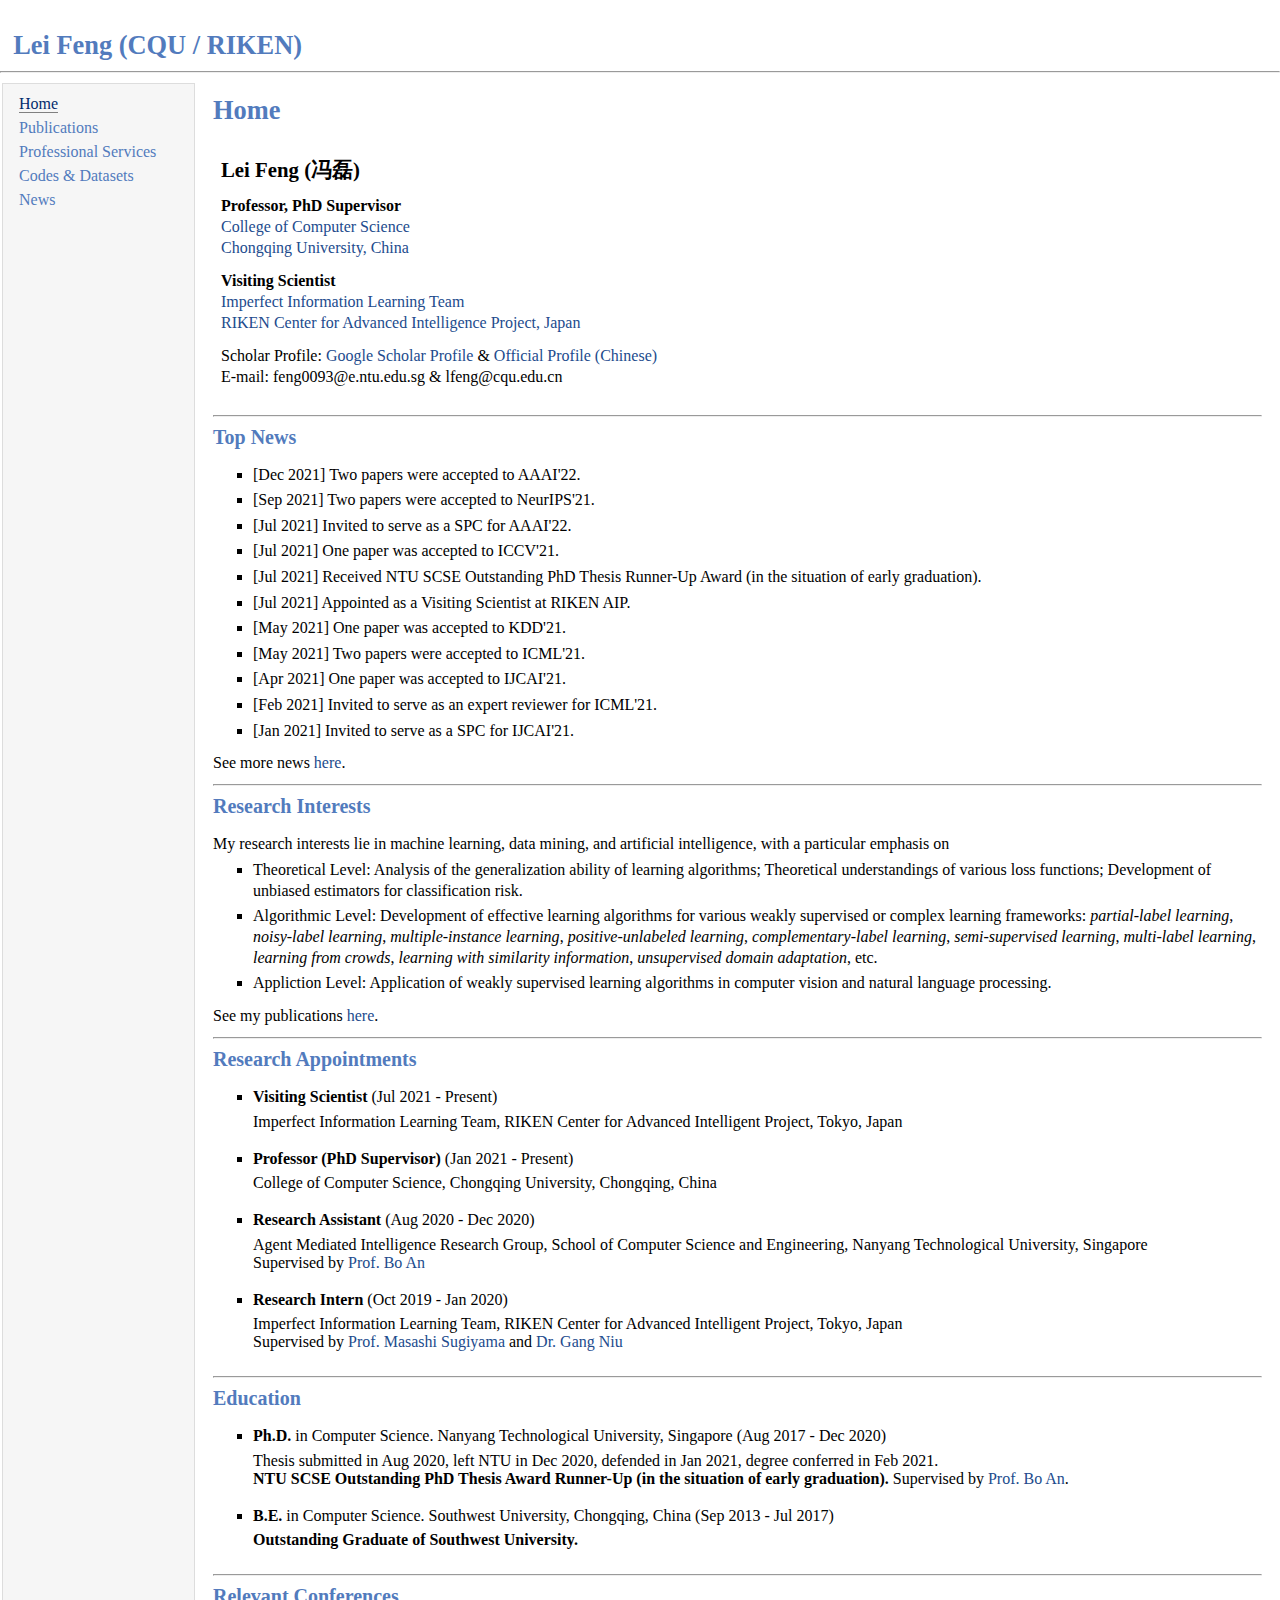
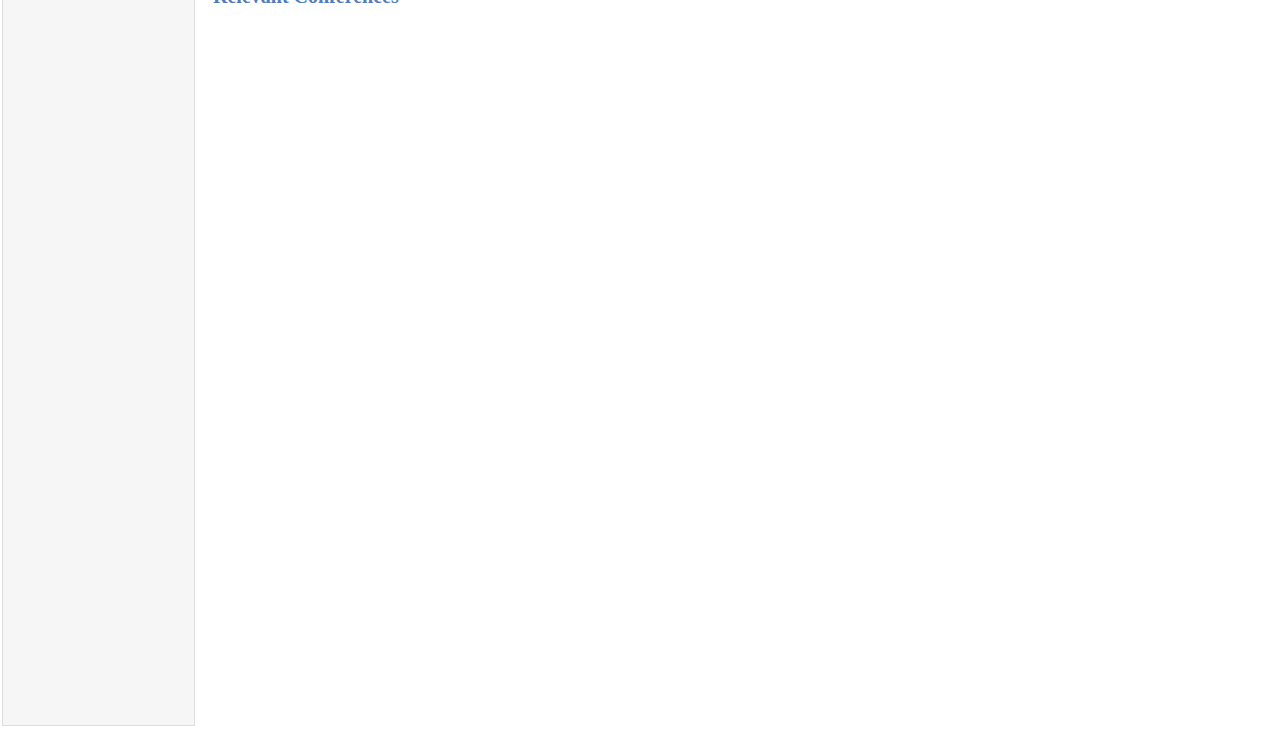
<file: index2.html>
<html>

<head>
    <meta http-equiv="Content-Type" content="text/html;charset=utf-8" />
    <link rel="stylesheet" type="text/css" href="style.css" />
    <title>Lei Feng (CQU / RIKEN)</title>
    <base href="https://lfeng-ntu.github.io/index.html">
</head>

<body>
<table summary="Table for page layout." id="tlayout">
<tr valign="top">
<h1 style="padding-left: 0.5em">Lei Feng (CQU / RIKEN)</h1><hr>
<td id="layout-menu">
    <div class="menu-item"><a href="index.html" class="current">Home</a></div>
	<div class="menu-item"><a href="publications.html">Publications</a></div>
	<div class="menu-item"><a href="services.html">Professional Services</a></div>
    <div class="menu-item"><a href="codedata.html">Codes & Datasets</a></div>
	<div class="menu-item"><a href="news.html">News</a></div>
</td>
<td id="layout-content">
    <h1 style="margin-top: 0em">Home</h1><br>
  <!--  <p>[ <a href="#news">News</a>,
        <a href="#interest">Research Interests</a>,
        <a href="#job">Job Experience</a>,
        <a href="#edu">Education</a> ]</p>-->
    <table class="imgtable"><tr valign="top">
        <td align="left">
            <p><span style="font-size: 130%"><b>Lei Feng (冯磊)</b></span></p>
            <p>
                <b>Professor, PhD Supervisor</b><br>
                <a href="http://www.cs.cqu.edu.cn/" target="_blank">College of Computer Science</a> <br>
                <a href="https://www.cqu.edu.cn/" target="_blank">Chongqing University, China</a> <br>
			</p>
			
            <p>
                <b>Visiting Scientist</b><br>
                <a href="https://aip.riken.jp/labs/generic_tech/imperfect_inf_learn/?lang=en" target="_blank">Imperfect Information Learning Team</a> <br>
                <a href="https://aip.riken.jp/" target="_blank">RIKEN Center for Advanced Intelligence Project, Japan</a> <br>
			</p>
			
            <p>
                Scholar Profile: <a href="https://scholar.google.com.sg/citations?user=KomQOFkAAAAJ&hl" target="_blank">Google Scholar Profile</a> & 
				<a href="http://www.cs.cqu.edu.cn/info/1274/5243.htm" target="_blank">Official Profile (Chinese)</a> <br>
				<!-- <a href="http://csrankings.org/#/fromyear/2019/toyear/2020/index?ai&mlmining&world" target="_blank">[CSRankings]</a> -->
				E-mail: feng0093@e.ntu.edu.sg & lfeng@cqu.edu.cn <br>
            </p>

			<!--<p>
			<u>I am always looking for self-motivated PhD students, master students, and undergraduate students (research assistants). Please drop me an email if you are interested in working with me.</u>
			</p>-->
        </td>
    </tr></table>

<div>
        <h2><hr><a name="news"></a>Top News</h2>
        <ul>
		   <li><p>[Dec 2021] Two papers were accepted to AAAI'22. </p></li>
		   <li><p>[Sep 2021] Two papers were accepted to NeurIPS'21. </p></li> 
		   <li><p>[Jul 2021] Invited to serve as a SPC for AAAI'22. </p></li>
		   <li><p>[Jul 2021] One paper was accepted to ICCV'21. </p></li>	
		   <li><p>[Jul 2021] Received NTU SCSE Outstanding PhD Thesis Runner-Up Award (in the situation of early graduation). </p></li>
		   <li><p>[Jul 2021] Appointed as a Visiting Scientist at RIKEN AIP. </p></li>
		   <li><p>[May 2021] One paper was accepted to KDD'21. </p></li>
		   <li><p>[May 2021] Two papers were accepted to ICML'21. </p></li>
		   <li><p>[Apr 2021] One paper was accepted to IJCAI'21. </p></li>
		   <li><p>[Feb 2021] Invited to serve as an expert reviewer for ICML'21. </p></li>
		   <li><p>[Jan 2021] Invited to serve as a SPC for IJCAI'21. </p></li>
        </ul>
		See more news <a href="news.html">here</a>.
</div>

<div>
        <h2><hr><a name="research"></a>Research Interests</h2>

<!--<ul>-->
<p>My research interests lie in machine learning, data mining, and artificial intelligence, with a particular emphasis on</p>
<!--</ul>-->
<ul>
<li><p>Theoretical Level: Analysis of the generalization ability of learning algorithms; Theoretical understandings of various loss functions; Development of unbiased estimators for classification risk.<p></li>
<li><p>Algorithmic Level: Development of effective learning algorithms for various weakly supervised or complex learning frameworks: <em>partial-label learning</em>, <em>noisy-label learning</em>, <em>multiple-instance learning</em>, <em>positive-unlabeled learning</em>, <em>complementary-label learning</em>, <em>semi-supervised learning</em>, <em>multi-label learning</em>, <em>learning from crowds</em>, <em>learning with similarity information</em>, <em>unsupervised domain adaptation</em>, etc.</p></li>
<li><p>Appliction Level: Application of weakly supervised learning algorithms in computer vision and natural language processing.</p></li>
</ul>
See my publications <a href="publications.html">here</a>.
</div>

<div>
    <h2><hr><a name="researchApp"></a>Research Appointments</h2>
        <ul>
			<li><p><b>Visiting Scientist</b> (Jul 2021 - Present)</p></li>
			Imperfect Information Learning Team, RIKEN Center for Advanced Intelligent Project, Tokyo, Japan<br>
			<br>
			<li><p><b>Professor (PhD Supervisor)</b> (Jan 2021 - Present)</p></li>
			College of Computer Science, Chongqing University, Chongqing, China<br>
			<br>
			<li><p><b>Research Assistant</b> (Aug 2020 - Dec 2020)</p></li>
			Agent Mediated Intelligence Research Group, School of Computer Science and Engineering, Nanyang Technological University, Singapore<br>
			Supervised by <a href="https://personal.ntu.edu.sg/boan/" target="_blank">Prof. Bo An</a><br>
			<br>
            <li><p><b>Research Intern</b> (Oct 2019 - Jan 2020)</p></li>
			Imperfect Information Learning Team, RIKEN Center for Advanced Intelligent Project, Tokyo, Japan<br>
			Supervised by <a href="http://www.ms.k.u-tokyo.ac.jp/sugi/" target="_blank">Prof. Masashi Sugiyama</a> and <a href="https://niug1984.github.io/" target="_blank">Dr. Gang Niu</a><br>
        </ul>
</div>

<div>
    <h2><hr><a name="Education"></a>Education</h2>
        <ul>
			<li><p><b>Ph.D.</b> in Computer Science. Nanyang Technological University, Singapore (Aug 2017 - Dec 2020)</p></li>
			Thesis submitted in Aug 2020, left NTU in Dec 2020, defended in Jan 2021, degree conferred in Feb 2021.<br>
			<b>NTU SCSE Outstanding PhD Thesis Award Runner-Up (in the situation of early graduation).</b> Supervised by <a href="https://personal.ntu.edu.sg/boan/" target="_blank">Prof. Bo An</a>.<br>
			<br>
			<li><p><b>B.E.</b> in Computer Science. Southwest University, Chongqing, China (Sep 2013 - Jul 2017)</p></li>
			<b>Outstanding Graduate of Southwest University.</b>
        </ul>
</div>



<!--
<div>
<h2><hr><a name="biography"></a>Brief Biography</h2>


<p>Lei Feng received his Ph.D. degree from <a href="http://scse.ntu.edu.sg/Pages/Home.aspx" target="_blank">School of Computer Science and Engineering</a>, <a href="https://www.ntu.edu.sg/Pages/home.aspx" target="_blank">Nanyang Technological University</a>, supervised by <a href="https://personal.ntu.edu.sg/boan/" target="_blank">Prof. Bo An</a>.
He was a research intern at <a href="https://aip.riken.jp/labs/generic_tech/imperfect_inf_learn/" target="_blank">Imperfect Information Learning Team</a>, <a href="https://www.riken.jp/en/research/labs/aip/" target="_blank">RIKEN Center for Advanced Intelligence Project</a>, supervised by <a href="http://www.ms.k.u-tokyo.ac.jp/sugi/" target="_blank">Prof. Masashi Sugiyama</a> and <a href="https://niug1984.github.io/" target="_blank">Dr. Gang Niu</a>. Currently, he is a professor at <a href="http://www.cs.cqu.edu.cn/" target="_blank">College of Computer Science</a>, <a href="https://www.cqu.edu.cn/" target="_blank">Chongqing University, China</a> and a visiting scientist at <a href="https://aip.riken.jp/labs/generic_tech/imperfect_inf_learn/?lang=en" target="_blank">Imperfect Information Learning Team</a>, <a href="https://aip.riken.jp/" target="_blank">RIKEN Center for Advanced Intelligence Project, Japan</a>.
</p>

</div> -->

<div>
    <h2><hr><a name="Conferences"></a>Relevant Conferences</h2>
<iframe src="https://confsearch.ethz.ch/confsearch/faces/pages/staticresults.jsp?query=aaai%20ijcai%20kdd%20icml%20www%20NeurIPS%20cvpr%20iccv%20iclr&sortMode=1&graphicView=0" height="700" width="800" name="confsearch_frame" 
 frameborder="0"> </iframe> 
</div>





</td>
</tr>
</table>
</body>
</html>
</file>
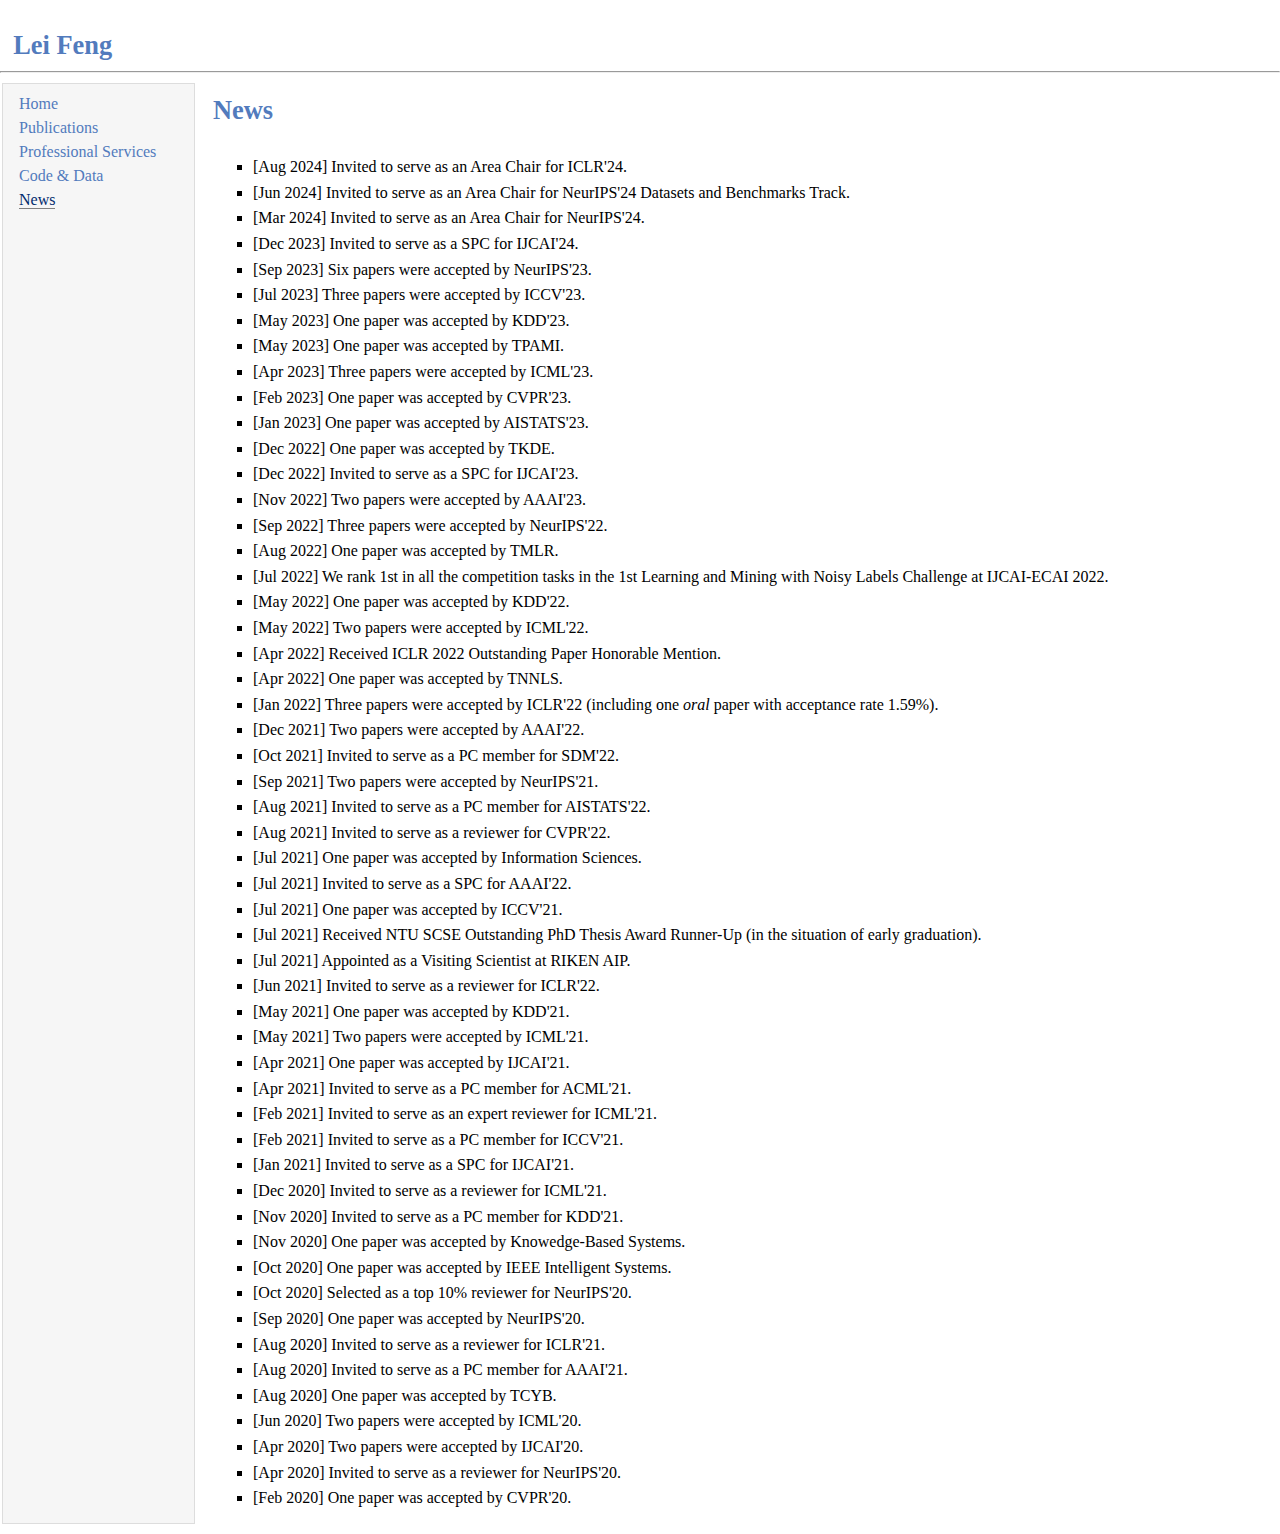
<file: news.html>
<html>

<head>
    <meta http-equiv="Content-Type" content="text/html;charset=utf-8" />
    <link rel="stylesheet" type="text/css" href="style.css" />
    <title>Lei Feng</title>
    <base href="https://lfeng1995.github.io/news.html">
</head>

<body>
<h1 style="padding-left: 0.5em">Lei Feng</h1><hr>
<table summary="Table for page layout." id="tlayout">
<tr valign="top">
<td id="layout-menu">
    <div class="menu-item"><a href="index.html">Home</a></div>
	<div class="menu-item"><a href="research.html">Publications</a></div>
	<div class="menu-item"><a href="services.html">Professional Services</a></div>
    <div class="menu-item"><a href="codedata.html">Code & Data</a></div>
	<div class="menu-item"><a href="news.html" class="current">News</a></div>
</td>
<td id="layout-content">

	<h1 style="margin-top: 0em">News</h1><br>

	<div>
        <ul>
		   <li><p>[Aug 2024] Invited to serve as an Area Chair for ICLR'24. </p></li>
		   <li><p>[Jun 2024] Invited to serve as an Area Chair for NeurIPS'24 Datasets and Benchmarks Track. </p></li>
		   <li><p>[Mar 2024] Invited to serve as an Area Chair for NeurIPS'24. </p></li>
		   <li><p>[Dec 2023] Invited to serve as a SPC for IJCAI'24. </p></li>
		   <li><p>[Sep 2023] Six papers were accepted by NeurIPS'23. </p></li>
		   <li><p>[Jul 2023] Three papers were accepted by ICCV'23. </p></li>
		   <li><p>[May 2023] One paper was accepted by KDD'23. </p></li>
		   <li><p>[May 2023] One paper was accepted by TPAMI. </p></li>
		   <li><p>[Apr 2023] Three papers were accepted by ICML'23. </p></li>
		   <li><p>[Feb 2023] One paper was accepted by CVPR'23. </p></li>
		   <li><p>[Jan 2023] One paper was accepted by AISTATS'23. </p></li>
		   <li><p>[Dec 2022] One paper was accepted by TKDE. </p></li>
		   <li><p>[Dec 2022] Invited to serve as a SPC for IJCAI'23. </p></li>
		   <li><p>[Nov 2022] Two papers were accepted by AAAI'23. </p></li>
		   <li><p>[Sep 2022] Three papers were accepted by NeurIPS'22. </p></li>
		   <li><p>[Aug 2022] One paper was accepted by TMLR. </p></li>
		   <li><p>[Jul 2022] We rank 1st in all the competition tasks in the 1st Learning and Mining with Noisy Labels Challenge at IJCAI-ECAI 2022. </p></li>
		   <li><p>[May 2022] One paper was accepted by KDD'22. </p></li>
		   <li><p>[May 2022] Two papers were accepted by ICML'22. </p></li>
		   <li><p>[Apr 2022] Received ICLR 2022 Outstanding Paper Honorable Mention. </p></li>
		   <li><p>[Apr 2022] One paper was accepted by TNNLS. </p></li>
		   <li><p>[Jan 2022] Three papers were accepted by ICLR'22 (including one <i>oral</i> paper with acceptance rate 1.59%). </p></li>
		   <li><p>[Dec 2021] Two papers were accepted by AAAI'22. </p></li>
		   <li><p>[Oct 2021] Invited to serve as a PC member for SDM'22. </p></li>
		   <li><p>[Sep 2021] Two papers were accepted by NeurIPS'21. </p></li>
		   <li><p>[Aug 2021] Invited to serve as a PC member for AISTATS'22. </p></li>
		   <li><p>[Aug 2021] Invited to serve as a reviewer for CVPR'22. </p></li>
		   <li><p>[Jul 2021] One paper was accepted by Information Sciences. </p></li>
		   <li><p>[Jul 2021] Invited to serve as a SPC for AAAI'22. </p></li>
		   <li><p>[Jul 2021] One paper was accepted by ICCV'21. </p></li>
		   <li><p>[Jul 2021] Received NTU SCSE Outstanding PhD Thesis Award Runner-Up (in the situation of early graduation). </p></li>
		   <li><p>[Jul 2021] Appointed as a Visiting Scientist at RIKEN AIP. </p></li>
		   <li><p>[Jun 2021] Invited to serve as a reviewer for ICLR'22. </p></li>
		   <li><p>[May 2021] One paper was accepted by KDD'21. </p></li>
		   <li><p>[May 2021] Two papers were accepted by ICML'21. </p></li>
		   <li><p>[Apr 2021] One paper was accepted by IJCAI'21. </p></li>
		   <li><p>[Apr 2021] Invited to serve as a PC member for ACML'21. </p></li>
		   <li><p>[Feb 2021] Invited to serve as an expert reviewer for ICML'21. </p></li>
		   <li><p>[Feb 2021] Invited to serve as a PC member for ICCV'21. </p></li>
		   <li><p>[Jan 2021] Invited to serve as a SPC for IJCAI'21. </p></li>
		   <li><p>[Dec 2020] Invited to serve as a reviewer for ICML'21. </p></li>
		   <li><p>[Nov 2020] Invited to serve as a PC member for KDD'21. </p></li>
		   <li><p>[Nov 2020] One paper was accepted by Knowedge-Based Systems. </p></li>
		   <li><p>[Oct 2020] One paper was accepted by IEEE Intelligent Systems. </p></li>
		   <li><p>[Oct 2020] Selected as a top 10% reviewer for NeurIPS'20. </p></li>
		   <li><p>[Sep 2020] One paper was accepted by NeurIPS'20. </p></li>
		   <li><p>[Aug 2020] Invited to serve as a reviewer for ICLR'21. </p></li>
		   <li><p>[Aug 2020] Invited to serve as a PC member for AAAI'21. </p></li>
		   <li><p>[Aug 2020] One paper was accepted by TCYB. </p></li>
		   <li><p>[Jun 2020] Two papers were accepted by ICML'20. </p></li>
		   <li><p>[Apr 2020] Two papers were accepted by IJCAI'20. </p></li>
		   <li><p>[Apr 2020] Invited to serve as a reviewer for NeurIPS'20. </p></li>
		   <li><p>[Feb 2020] One paper was accepted by CVPR'20. </p></li>
        </ul>
	</div>

</td>
</tr>
</table>
</body>
</html>
</file>
<file: style.css>
table#tlayout {
    width: 100%;
    border: none;
    border-collapse: separate;
    background: white;
}

body {
	background: white;
	font-family: Georgia, serif;
	padding-bottom: 8px;
	margin: 0;
}

#layout-menu {
	background: #f6f6f6;
	border: 1px solid #dddddd;
	padding-top: 0.5em;
	padding-left: 8px;
	padding-right: 8px;
	font-size: 1.0em;
	width: 175px;
	white-space: nowrap;
    text-align: left;
    vertical-align: top;
}

#layout-menu td {
	background: #f4f4f4;
    vertical-align: top;
}

#layout-content {
	padding-top: 0.0em;
	padding-left: 1.0em;
	padding-right: 1.0em;
    border: none;
    background: white;
    text-align: left;
    vertical-align: top;
}

#layout-menu a {
	line-height: 1.5em;
	margin-left: 0.5em;
}

tt {
    background: #ffffdd;
}

pre, tt {
	font-size: 90%;
	font-family: monaco, monospace;
}

a, a > tt {
	color: #224b8d;
	text-decoration: none;
}

a:hover {
	border-bottom: 1px orange solid;
}

#layout-menu a.current:link, #layout-menu a.current:visited {
	color: #022b6d;
	border-bottom: 1px gray solid;
}
#layout-menu a:link, #layout-menu a:visited, #layout-menu a:hover {
	color: #527bbd;
	text-decoration: none;
}
#layout-menu a:hover {
	text-decoration: none;
}

div.menu-category {
	border-bottom: 1px solid gray;
	margin-top: 0.8em;
	padding-top: 0.2em;
	padding-bottom: 0.1em;
	font-weight: bold;
}

div.menu-item {
	padding-left: 16px;
	text-indent: -16px;
}

div#toptitle {
	padding-bottom: 0.2em;
	margin-bottom: 1.5em;
	border-bottom: 3px double gray;
}

div#subtitle {
	margin-top: 0.0em;
	margin-bottom: 0.0em;
	padding-top: 0em;
	padding-bottom: 0.1em;
}

em {
	font-style: italic;
}

strong {
	font-weight: bold;
}

h1, h2, h3 {
	color: #527bbd;
	margin-top: 0.7em;
	margin-bottom: 0.3em;
    padding-top: 0.5em;
	padding-bottom: 0.2em;
	line-height: 1.0;	
}

h1 {
	font-size: 165%;
}

h2 {
	padding-top: 0.8em;
    padding-bottom: 0.6em;
	font-size: 125%;
}

h2 + h3 {
    padding-top: 0.2em;
}

h3 {
	font-size: 110%;
	border-bottom: none;
}

p {
	margin-top: 0.0em;
	margin-bottom: 0.8em;
	padding: 0;
	line-height: 1.3;
}

pre {
	padding: 0;
	margin: 0;
}

div#footer {
	font-size: small;
	border-top: 1px solid #c0c0c0;
	padding-top: 0.1em;
	margin-top: 4.0em;
	color: #c0c0c0;
}

div#footer a {
	color: #80a0b0;
}

div#footer-text {
	float: left;
	padding-bottom: 8px;
}

ul, ol, dl {
	margin-top: 0.2em;
	padding-top: 0;
	margin-bottom: 0.8em;
}

dt {
	margin-top: 0.5em;
	margin-bottom: 0;
}

dl {
	margin-left: 20px;
}

dd {
	color: #222222;
}

dd > *:first-child {
	margin-top: 0;
}

ul {
	list-style-position: outside;
	list-style-type: square;
}

p + ul, p + ol {
	margin-top: -0.5em;
}

li ul, li ol {
	margin-top: -0.3em;
}

ol {
	list-style-position: outside;
	list-style-type: decimal;
}

li p, dd p {
	margin-bottom: 0.3em;
}


ol ol {
	list-style-type: lower-alpha;
}

ol ol ol {
	list-style-type: lower-roman;
}

p + div.codeblock {
	margin-top: -0.6em;
}

div.codeblock, div.infoblock {
	margin-right: 0%;
	margin-top: 1.2em;
	margin-bottom: 1.3em;
}

div.blocktitle {
	font-weight: bold;
	color: #cd7b62;
	margin-top: 1.2em;
	margin-bottom: 0.1em;
}

div.blockcontent {
	border: 1px solid silver;
	padding: 0.3em 0.5em;
}

div.infoblock > div.blockcontent {
	background: #ffffee;
}

div.blockcontent p + ul, div.blockcontent p + ol {
	margin-top: 0.4em;
}

div.infoblock p {
	margin-bottom: 0em;
}

div.infoblock li p, div.infoblock dd p {
	margin-bottom: 0.5em;
}

div.infoblock p + p {
	margin-top: 0.8em;
}

div.codeblock > div.blockcontent {
	background: #f6f6f6;
}

span.pycommand {
	color: #000070;
}

span.statement {
	color: #008800;
}
span.builtin {
	color: #000088;
}
span.special {
	color: #990000;
}
span.operator {
	color: #880000;
}
span.error {
	color: #aa0000;
}
span.comment, span.comment > *, span.string, span.string > * {
	color: #606060;
}

@media print {
	#layout-menu { display: none; }
}

#fwtitle {
	margin: 2px;
}

#fwtitle #toptitle {
	padding-left: 0.5em;
	margin-bottom: 0.5em;
}

#layout-content h1:first-child, #layout-content h2:first-child, #layout-content h3:first-child {
	margin-top: -0.7em;
}

div#toptitle h1, #layout-content div#toptitle h1 {
	margin-bottom: 0.0em;
	padding-bottom: 0.1em;
	padding-top: 0;
	margin-top: 0.5em;
	border-bottom: none;
}

img.eq {
	padding: 0;
	padding-left: 0.1em;
	padding-right: 0.1em;
	margin: 0;
}

img.eqwl {
	padding-left: 2em;
	padding-top: 0.6em;
	padding-bottom: 0.2em;
	margin: 0;
}

table {
    border: 2px solid black;
    border-collapse: collapse;
}

td {
    padding: 2px;
    padding-left: 0.5em;
    padding-right: 0.5em;
    text-align: center;
    border: 1px solid gray;
}

table + table {
    margin-top: 1em;
}

tr.heading {
    font-weight: bold;
    border-bottom: 2px solid black;
}

img {
    border: none;
}

table.imgtable, table.imgtable td {
    border: none;
    text-align: left;
}
</file>
<file: srns/offcanvas.css>
/*
 * Style tweaks
 * --------------------------------------------------
 */
html,
body {
  overflow-x: hidden;  /*Prevent scroll on narrow devices */
  padding-top: 30px;
    text-align: justify;
}
footer {
  padding: 10px 0;
}
.authors {
  font-size: 100px;
}
/*.container {
  max-width: 768px;
}*/
.container {
  max-width: 1100px;
}
p {
  font-size: 20px;
  /*padding-bottom: 20px;*/
}

li {
  font-size: 16px;
}

h2 {
    text-align: center;
    align: center;
}

.jumbotron{
    text-align: center;
}

.btn {
    font-size: 18px;
}

.btn-disabled {
    /*background-color: #f4f4f4;*/
}

.jumbotron h2 {
  font-size: 36px;
}

.section {
  padding-top: 10px;
}

.center{
  display: block;
  margin-left: auto;
  margin-right: auto;
}

.gif {
    padding:10px;
    display: block;
    margin-left: auto;
    margin-right: auto;
    text-align: center;
}

.caption {
  width:75%; 
  font-size:14px
}

.bibtexsection {
  font-family: "Courier",monospace;
  font-size:16px;
  white-space:pre;
  background-color: #f4f4f4;
  text-align:left;
}
</file>
